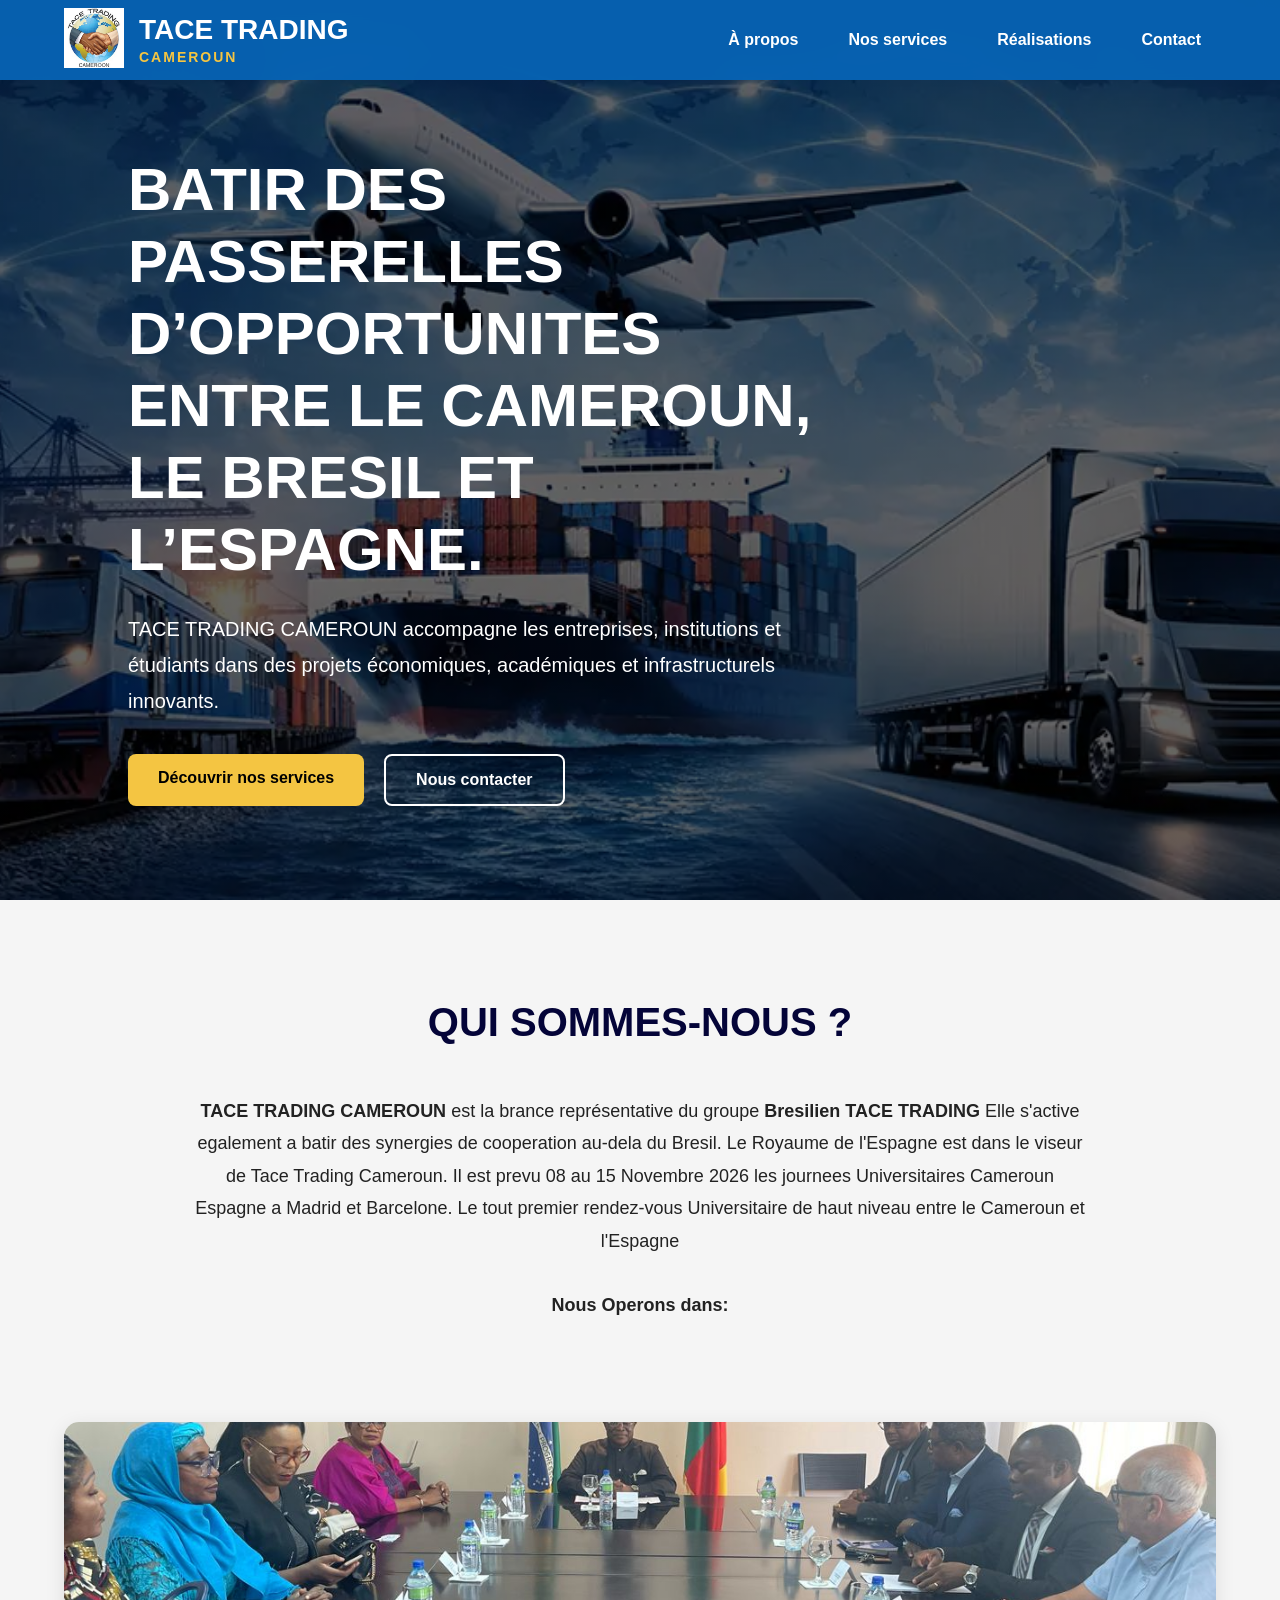
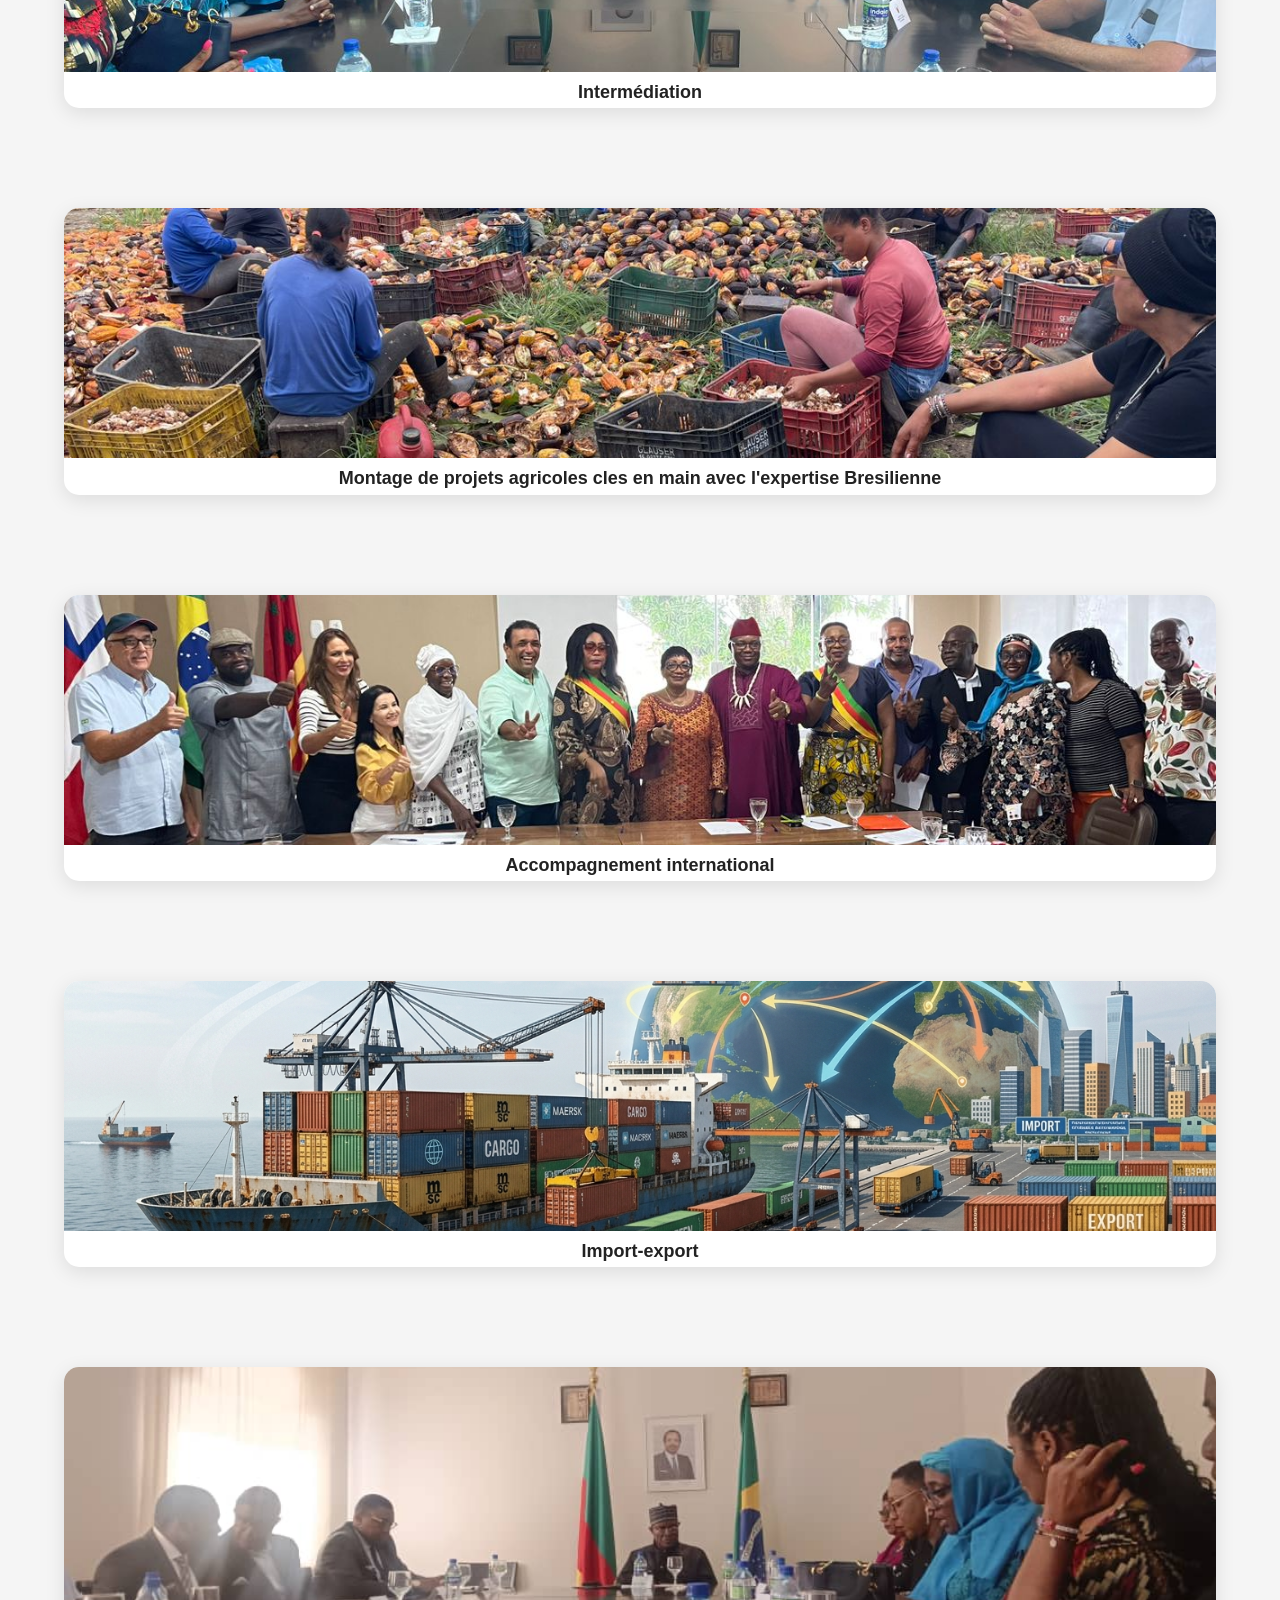
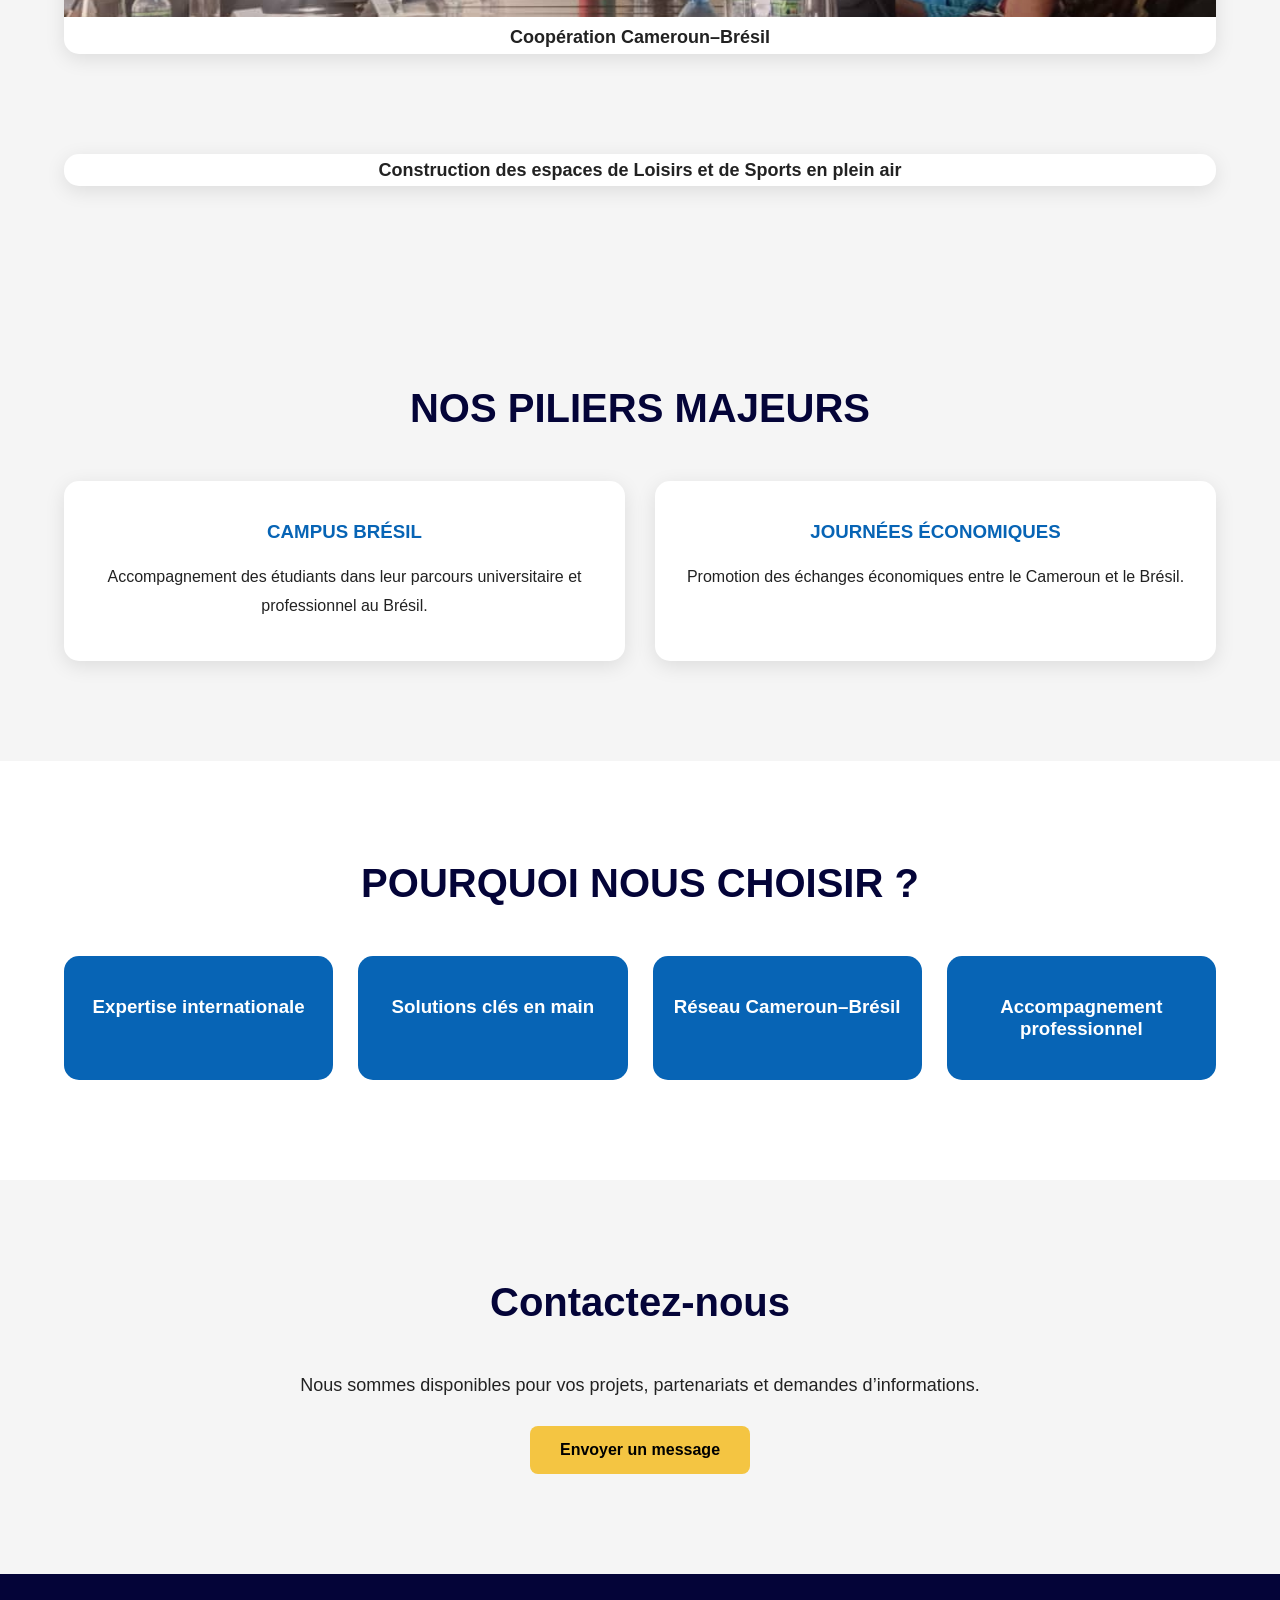
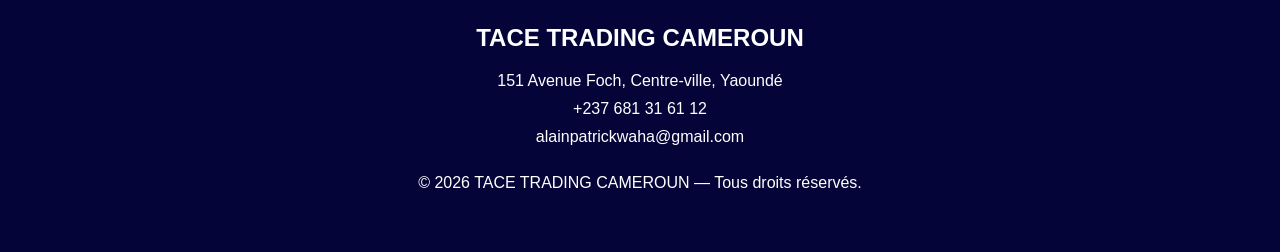
<file: index.html>
<!DOCTYPE html>
<html lang="fr">

    <head>

        <meta charset="UTF-8">
        <meta name="viewport" content="width=device-width, initial-scale=1.0">
        <meta http-equiv="X-UA-Compatible" content="ie=edge">
        <link rel="stylesheet" href="css/style.css">
        <title>TACE TRADING CAMEROUN</title>
        <link rel="icon" type="image/jpeg" href="logo.jpeg">
        <style>
            .project-card{

                background-color: white;
                border-radius: 15px;
                overflow: hidden;
                box-shadow:
                0 5px 20px rgba(0,0,0,0.1);
                transition: 0.3s ease;
                margin-top: 100px;
            }   
            .project-card img{

                width: 100%;
                height: 250px;
                object-fit: cover;
            }
        </style>
    </head>

    <!--Preloader-->
    <script>
            window.addEventListener("load", () => {

            const preloader = document.getElementById("preloader");
            preloader.style.opacity = "0";
            setTimeout(() => {

                preloader.style.display = "none";

            }, 5000);

        });

    </script>


    <body>

        <div id="preloader">
            <img src="logo.jpeg" alt="Logo TACE Trading" class="loader-logo">
        </div>

        <header>

            <!-- logo -->
            <div class="brand">
                <a href="index.html"><img src="logo.jpeg" alt="Logo TACE Trading" class="logo"></a>

                <div class="brand-text">
                    <h1>TACE TRADING</h1>
                    <p>CAMEROUN</p>
                </div>

            </div>

            <!-- menu button -->
            <div class="button"></div>

            <!-- menu -->
            <ul class="menu">

                <li>
                    <a href="html/a_propos.html">À propos</a>
                </li>
                <li>
                    <a href="html/services.html">Nos services</a>
                </li>
                <li>
                    <a href="html/realisation.html">Réalisations</a>
                </li>
                <li>
                    <a href="html/contacts.html"> Contact</a>
                </li>

            </ul>

        </header>

        <!--section hero-->
        <section class="hero">

            <div class="contenu-hero">

                <h1>

                    BATIR DES PASSERELLES D’OPPORTUNITES
                    ENTRE LE CAMEROUN, LE BRESIL ET L’ESPAGNE.

                </h1>
                <p>

                    TACE TRADING CAMEROUN accompagne les entreprises, institutions
                    et étudiants dans des projets économiques, académiques
                    et infrastructurels innovants.

                </p>

                <!-- button hero-->
                <div class="button-hero">

                    <a href="html/services.html" class="btn">
                        Découvrir nos services
                    </a>

                    <a href="html/contacts.html" class="btn-secondary">
                        Nous contacter
                    </a>

                </div>

            </div>

        </section>

        <!--main-->

        <main>

            <!--qui sommes nous?-->
            <section class="about-preview">

                <div class="container">

                    <h2>QUI SOMMES-NOUS ?</h2>

                    <p>

                        <strong>TACE TRADING CAMEROUN</strong> est la brance représentative du groupe
                        <strong> Bresilien TACE TRADING </strong> Elle s'active egalement a batir des synergies
                        de cooperation au-dela du Bresil. Le Royaume de l'Espagne est dans le viseur de Tace 
                        Trading Cameroun. Il est prevu 08 au 15 Novembre 2026 les journees Universitaires
                         Cameroun Espagne a Madrid et Barcelone. Le tout premier rendez-vous Universitaire de haut 
                         niveau entre le Cameroun et l'Espagne <br><br> <strong>Nous Operons dans: </strong>

                    </p>

                    <div class="project-card">
                            <img src="ressources/02_arrivee_delegation.jpeg">
                            <p><strong>Intermédiation</strong> </p>
                    </div>

                    <div class="project-card">
                            <img src="ressources/28_sechage_feves_cacao_travailleurs_b.jpeg">
                            <p><strong>Montage de projets agricoles cles en main 
                                avec l'expertise Bresilienne
                            </strong> </p>
                    </div>

                    <div class="project-card">
                            <img src="ressources/16_photo_famille_mairie_ilheus_b.jpeg">
                            <p><strong>Accompagnement international</strong>  </p>
                    </div>

                    <div class="project-card">
                            <img src="ressources/import-export.jpeg">
                            <p><strong>Import-export</strong> </p>
                    </div>

                    <div class="project-card">
                            <img src="ressources/05_seance_travail_ambassade.jpeg">
                            <p><strong>Coopération Cameroun–Brésil</strong></p>
                    </div>  

                    <div class="project-card">
                        <p><strong>Construction des espaces de Loisirs et de Sports en plein air</strong></p>
                    </div>
                

                </div>

            </section>

        <!--services-->
            <section>

                <div class="container">

                    <h2> NOS PILIERS MAJEURS </h2>

                    <!--card-->
                    <div class="cards">

                        <!-- card 1 -->
                        <div class="card">

                            <h3> CAMPUS BRÉSIL </h3>
                            <p>

                                Accompagnement des étudiants dans leur parcours universitaire
                                et professionnel au Brésil.

                            </p>

                        </div>

                        <!--card 2-->
                        <div class="card">

                            <h3>

                                JOURNÉES ÉCONOMIQUES

                            </h3>
                            <p>

                                Promotion des échanges économiques entre le
                                Cameroun et le Brésil.

                            </p>

                        </div>

                    </div>

                </div>

            </section>

            <!--why us-->
            <section class="why-us">

                <div class="container">

                    <h2>

                        POURQUOI NOUS CHOISIR ?

                    </h2>

                    <div class="why-grid">

                        <div class="why-box">

                            <h3>

                                Expertise internationale

                            </h3>

                        </div>

                        <div class="why-box">

                            <h3>

                                Solutions clés en main

                            </h3>

                        </div>

                        <div class="why-box">

                            <h3>

                                Réseau Cameroun–Brésil

                            </h3>

                        </div>

                        <div class="why-box">

                            <h3>

                                Accompagnement professionnel

                            </h3>

                        </div>

                    </div>

                </div>

            </section>

            <!--nous contacter-->
            <section class="contact-preview">

                <div class="container">

                    <h2>

                        Contactez-nous

                    </h2>
                    <p>

                        Nous sommes disponibles pour vos projets,
                        partenariats et demandes d’informations.

                    </p>

                    <a href="html/contacts.html" class="btn">

                        Envoyer un message

                    </a>

                </div>

            </section>

        </main>

        <!--footer-->
        <footer>

            <div class="contenu-footer">

                <h2>

                    TACE TRADING CAMEROUN

                </h2>
                <p>

                    151 Avenue Foch, Centre-ville, Yaoundé

                </p>
                <p>

                    +237 681 31 61 12

                </p>
                <p>

                    alainpatrickwaha@gmail.com

                </p>

                <br>

                <p>

                    © 2026 TACE TRADING CAMEROUN
                    — Tous droits réservés.

                </p>

            </div>

        </footer>

        <!--scrpts pour le menu-->

        <script>

            const button = document.querySelector('.button');
            const menu = document.querySelector('.menu');

            button.onclick = function(){

                button.classList.toggle('active');
                menu.classList.toggle('active');

            }

        </script>

    </body>

</html>
</file>
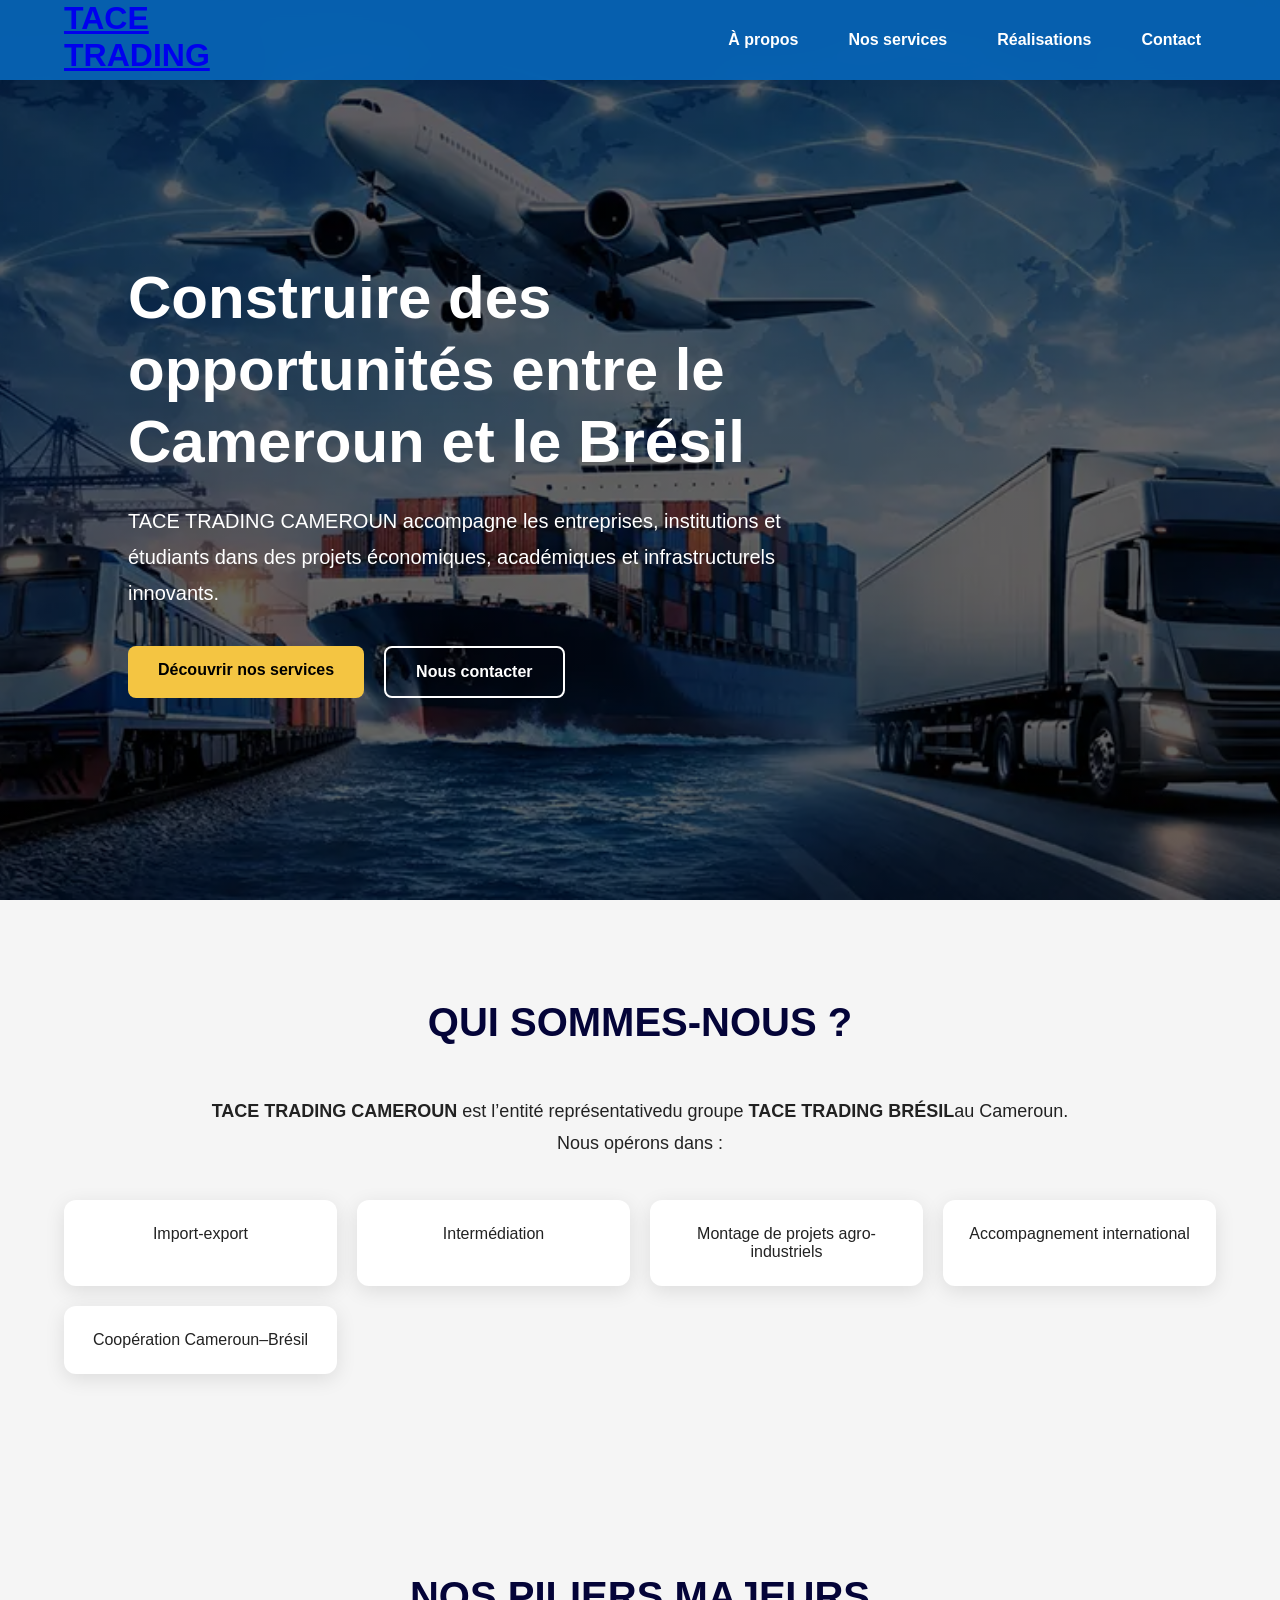
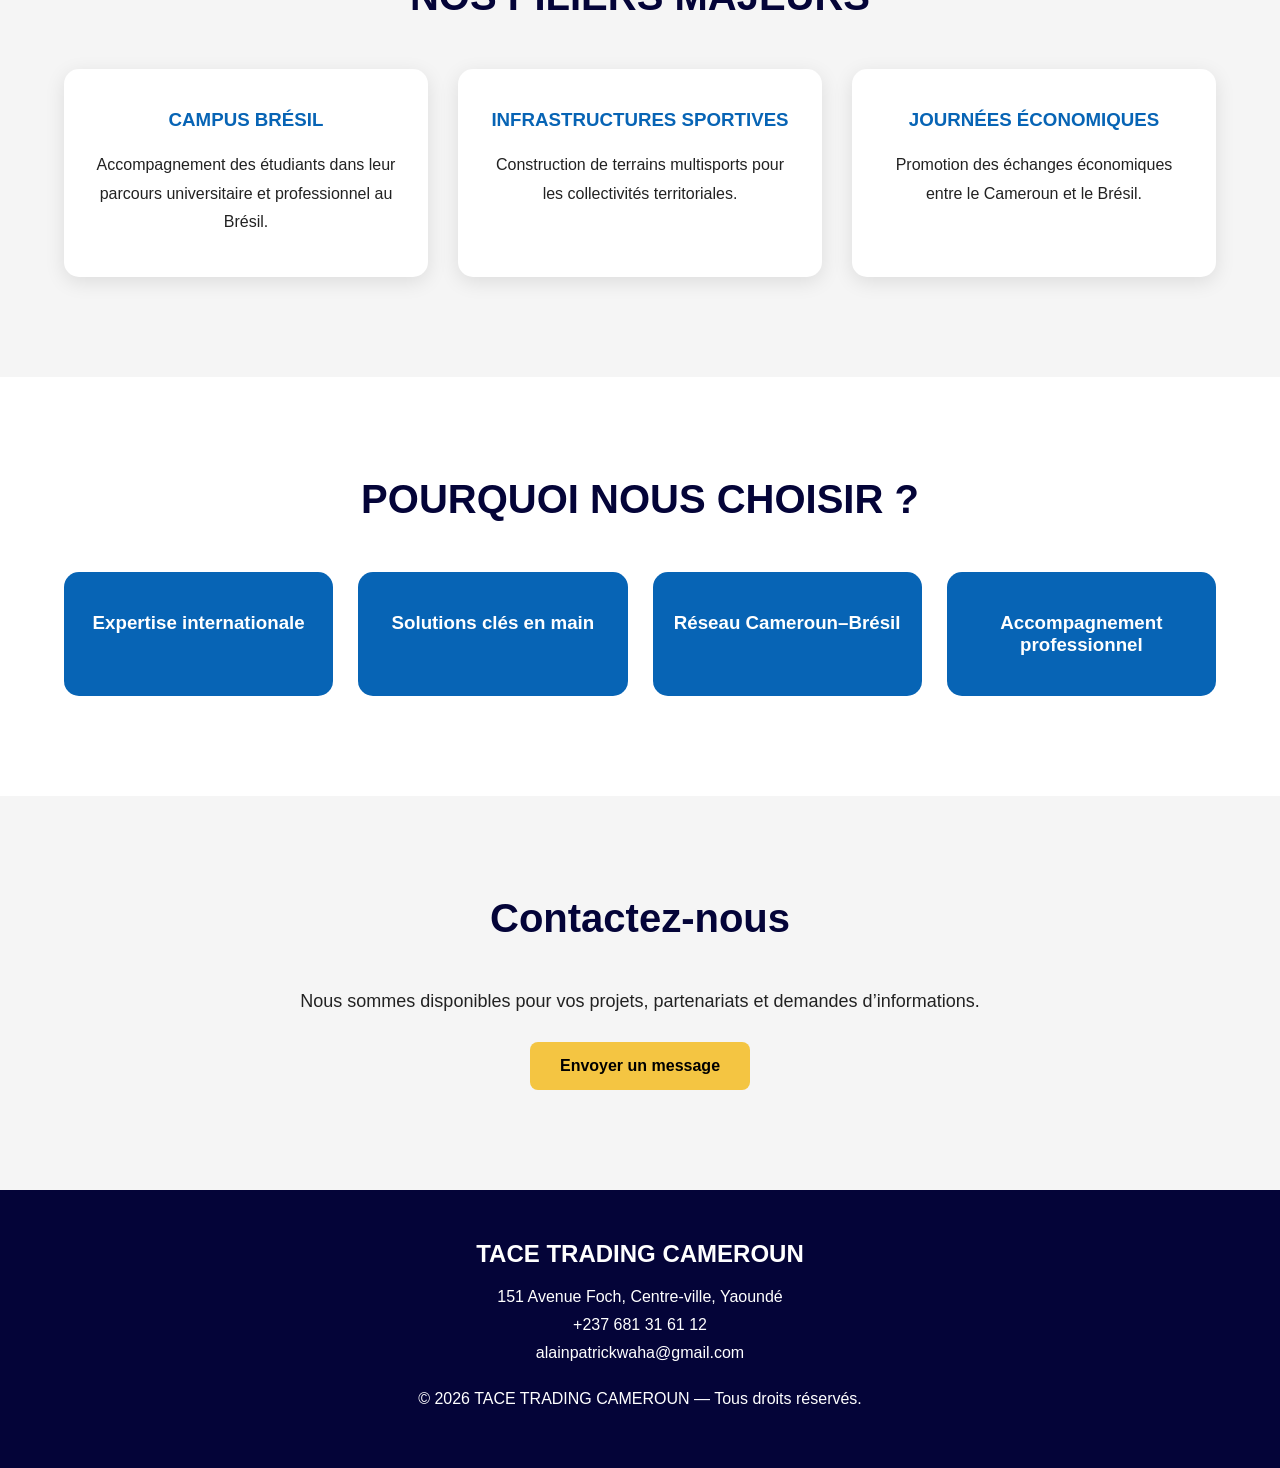
<file: html/index.html>
<!DOCTYPE html>
<html lang="fr">

    <head>

        <meta charset="UTF-8">
        <meta name="viewport" content="width=device-width, initial-scale=1.0">
        <meta http-equiv="X-UA-Compatible" content="ie=edge">
        <link rel="stylesheet" href="../css/style.css">
        <title>TACE TRADING CAMEROUN</title>

    </head>

    <body>

        <header>

            <!-- logo -->
            <h1 class="logo">

                <a href="index.html"> TACE TRADING </a>

            </h1>

            <!-- menu button -->
            <div class="button"></div>

            <!-- menu -->
            <ul class="menu">

                <li>
                    <a href="../html/a_propos.html">À propos</a>
                </li>
                <li>
                    <a href="../html/services.html">Nos services</a>
                </li>
                <li>
                    <a href="../html/realisation.html">Réalisations</a>
                </li>
                <li>
                    <a href="../html/contacts.html"> Contact</a>
                </li>

            </ul>

        </header>

        <!--section hero-->
        <section class="hero">

            <div class="contenu-hero">

                <h1>

                    Construire des opportunités entre le Cameroun et le Brésil

                </h1>
                <p>

                    TACE TRADING CAMEROUN accompagne les entreprises, institutions
                    et étudiants dans des projets économiques, académiques
                    et infrastructurels innovants.

                </p>

                <!-- button hero-->
                <div class="button-hero">

                    <a href="../html/services.html" class="btn">
                        Découvrir nos services
                    </a>

                    <a href="../html/contacts.html" class="btn-secondary">
                        Nous contacter
                    </a>

                </div>

            </div>

        </section>

        <!--main-->

        <main>

            <!--qui sommes nous?-->
            <section class="about-preview">

                <div class="container">

                    <h2>QUI SOMMES-NOUS ?</h2>

                    <p>

                        <strong>TACE TRADING CAMEROUN</strong> est l’entité représentativedu groupe
                        <strong> TACE TRADING BRÉSIL</strong>au Cameroun. Nous opérons dans :

                    </p>

                    <ul class="about-list">

                        <li> Import-export </li>
                        <li> Intermédiation </li>
                        <li> Montage de projets agro-industriels </li>
                        <li> Accompagnement international </li>
                        <li> Coopération Cameroun–Brésil </li>

                    </ul>

                </div>

            </section>

        <!--services-->
            <section>

                <div class="container">

                    <h2> NOS PILIERS MAJEURS </h2>

                    <!--card-->
                    <div class="cards">

                        <!-- card 1 -->
                        <div class="card">

                            <h3> CAMPUS BRÉSIL </h3>
                            <p>

                                Accompagnement des étudiants dans leur parcours universitaire
                                et professionnel au Brésil.

                            </p>

                        </div>

                        <!--card 2-->
                        <div class="card">

                            <h3>

                                INFRASTRUCTURES SPORTIVES

                            </h3>
                            <p>

                                Construction de terrains
                                multisports pour les collectivités territoriales.

                            </p>

                        </div>

                        <!--card 3-->
                        <div class="card">

                            <h3>

                                JOURNÉES ÉCONOMIQUES

                            </h3>
                            <p>

                                Promotion des échanges économiques entre le
                                Cameroun et le Brésil.

                            </p>

                        </div>

                    </div>

                </div>

            </section>

            <!--why us-->
            <section class="why-us">

                <div class="container">

                    <h2>

                        POURQUOI NOUS CHOISIR ?

                    </h2>

                    <div class="why-grid">

                        <div class="why-box">

                            <h3>

                                Expertise internationale

                            </h3>

                        </div>

                        <div class="why-box">

                            <h3>

                                Solutions clés en main

                            </h3>

                        </div>

                        <div class="why-box">

                            <h3>

                                Réseau Cameroun–Brésil

                            </h3>

                        </div>

                        <div class="why-box">

                            <h3>

                                Accompagnement professionnel

                            </h3>

                        </div>

                    </div>

                </div>

            </section>

            <!--nous contacter-->
            <section class="contact-preview">

                <div class="container">

                    <h2>

                        Contactez-nous

                    </h2>
                    <p>

                        Nous sommes disponibles
                        pour vos projets,
                        partenariats et demandes
                        d’informations.

                    </p>

                    <a href="../html/contacts.html" class="btn">

                        Envoyer un message

                    </a>

                </div>

            </section>

        </main>

        <!--footer-->
        <footer>

            <div class="contenu-footer">

                <h2>

                    TACE TRADING CAMEROUN

                </h2>
                <p>

                    151 Avenue Foch, Centre-ville, Yaoundé

                </p>
                <p>

                    +237 681 31 61 12

                </p>
                <p>

                    alainpatrickwaha@gmail.com

                </p>

                <br>

                <p>

                    © 2026 TACE TRADING CAMEROUN
                    — Tous droits réservés.

                </p>

            </div>

        </footer>

        <!--scrpts pour le menu-->

        <script>

            const button = document.querySelector('.button');
            const menu = document.querySelector('.menu');

            button.onclick = function(){

                button.classList.toggle('active');
                menu.classList.toggle('active');

            }

        </script>

    </body>

</html>
</file>
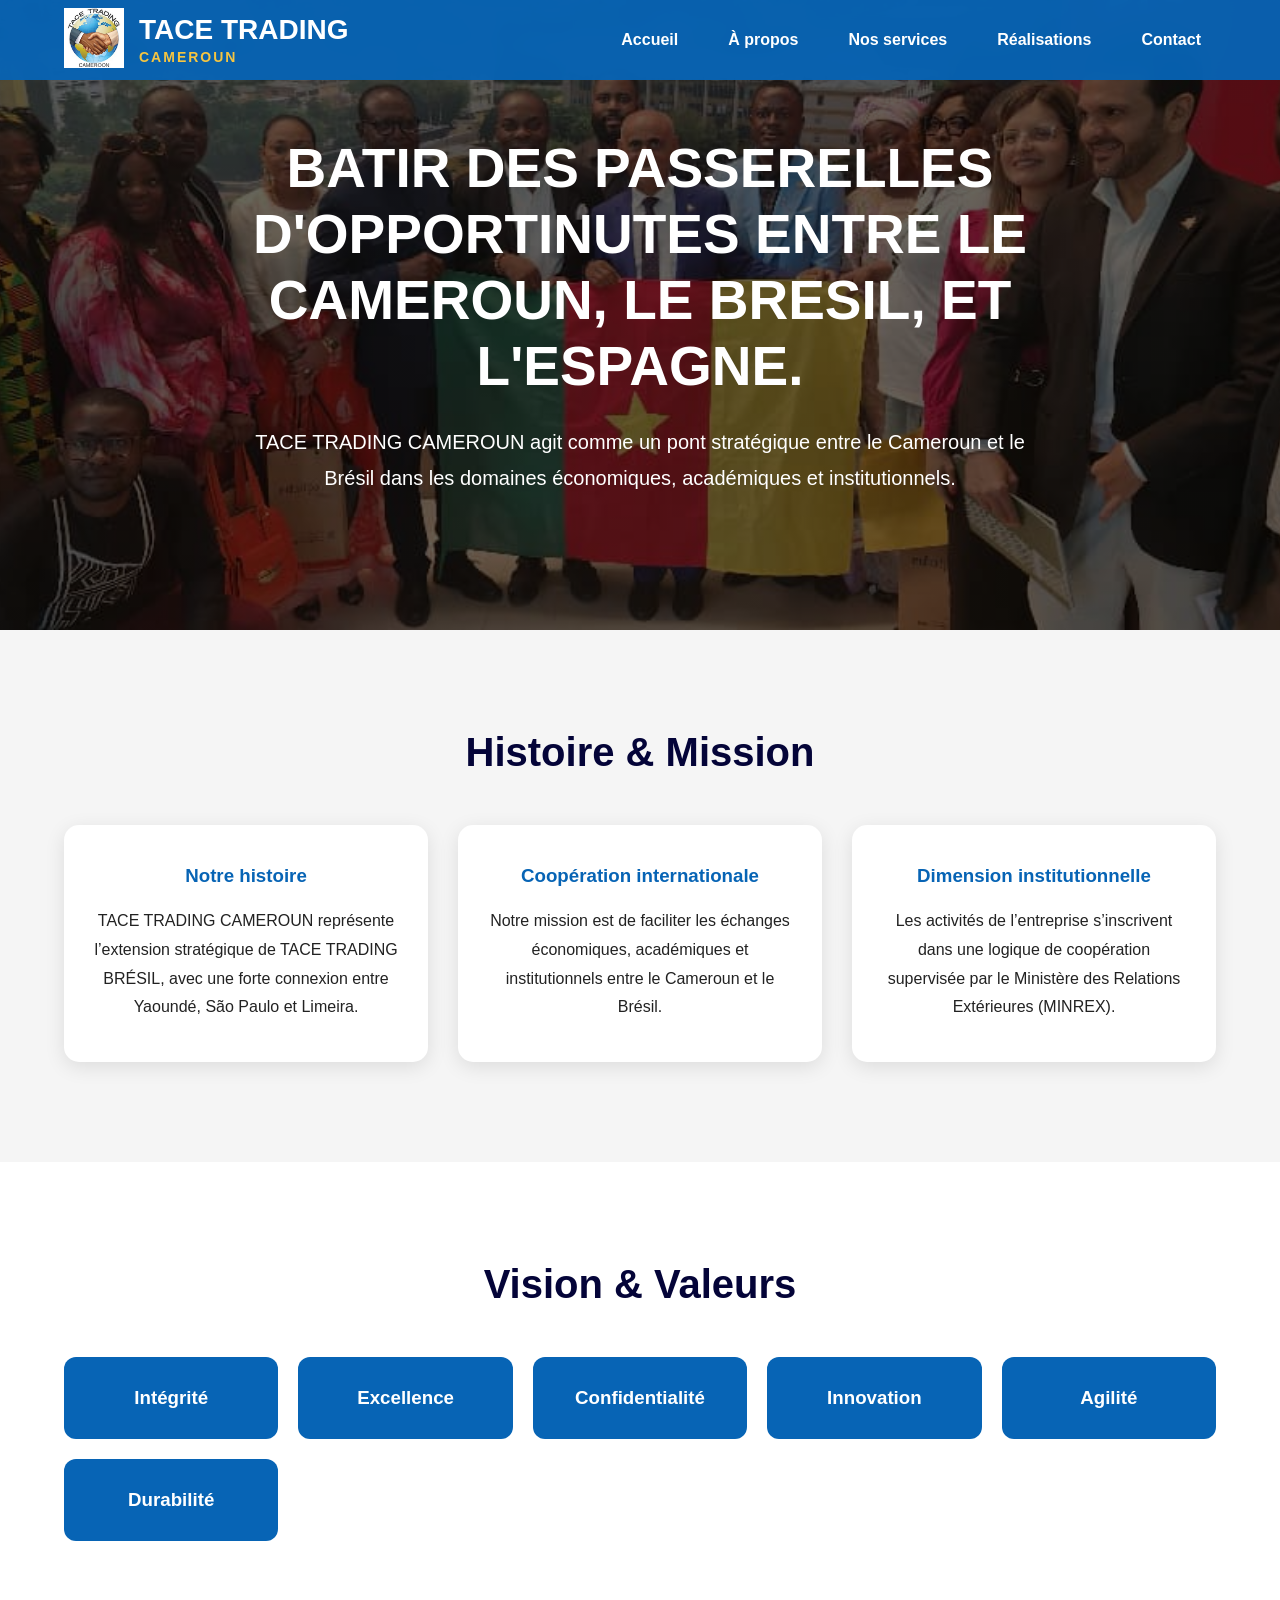
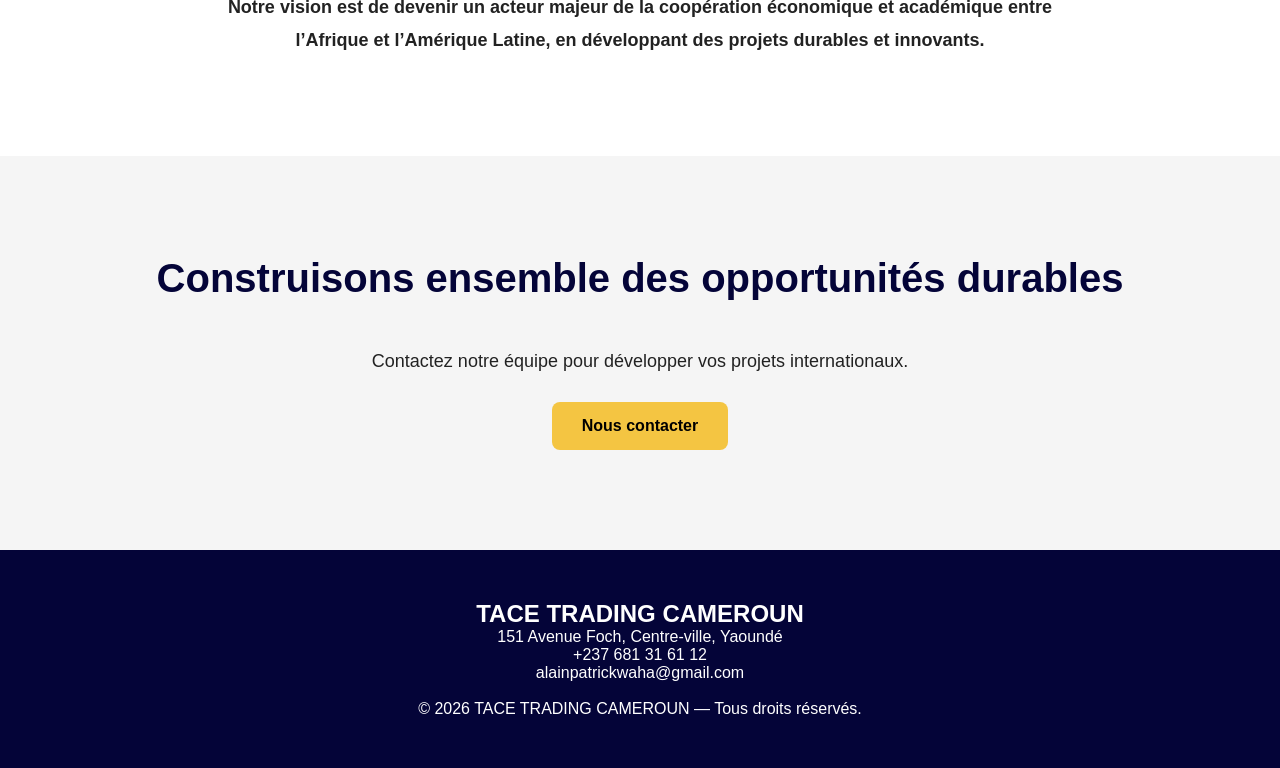
<file: html/a_propos.html>
<!DOCTYPE html>
<html lang="fr">

    <head>

        <meta charset="UTF-8">
        <meta name="viewport" content="width=device-width, initial-scale=1.0">
        <link rel="stylesheet"  href="../css/style.css">
        <link rel="stylesheet" href="../css/a-propos.css">
        <title>À Propos | TACE TRADING CAMEROUN</title>
        <link rel="icon" type="image/jpeg" href="../logo.jpeg">

    </head>


<!--Preloader-->
    <script>
            window.addEventListener("load", () => {

            const preloader = document.getElementById("preloader");
            preloader.style.opacity = "0";
            setTimeout(() => {

                preloader.style.display = "none";

            }, 5000);

        });

    </script>


    <body>

        <div id="preloader">
            <img src="../logo.jpeg" alt="Logo TACE Trading" class="loader-logo">
        </div>

    <!--header-->

        <header>

            <!-- logo -->
            <div class="brand">
                <a href="../index.html"><img src="../logo.jpeg" alt="Logo TACE Trading" class="logo"></a>

                <div class="brand-text">
                    <h1>TACE TRADING</h1>
                    <p>CAMEROUN</p>
                </div>

            </div>

            <!-- menu button -->

            <div class="button"></div>

            <!--menu-->
            <ul class="menu">

                <li>
                    <a href="../index.html"> Accueil </a>
                </li>
                <li>
                    <a href="a_propos.html"> À propos </a>
                </li>

                <li>
                    <a href="services.html"> Nos services </a>
                </li>

                <li>
                    <a href="realisation.html"> Réalisations </a>
                </li>

                <li>
                    <a href="contacts.html"> Contact </a>
                </li>

            </ul>

        </header>

        <!--hero-->
        <section class="about-hero">

            <div class="about-hero-content">

                <h1>

                    BATIR DES PASSERELLES D'OPPORTINUTES ENTRE LE CAMEROUN, LE BRESIL, ET L'ESPAGNE.

                </h1>
                <p>

                    TACE TRADING CAMEROUN agit comme un pont stratégique entre
                    le Cameroun et le Brésil dans les domaines économiques,
                    académiques et institutionnels.

                </p>

            </div>

        </section>

        <!--main-->
        <main>

            <!--histoire-->
            <section class="history">

                <div class="container">

                    <h2>

                        Histoire & Mission

                    </h2>

                    <div class="about-grid">

                        <!--card-->
                        <div class="about-card">

                            <h3>

                                Notre histoire

                            </h3>
                            <p>

                                TACE TRADING CAMEROUN représente l’extension stratégique de
                                TACE TRADING BRÉSIL, avec une forte connexion entre Yaoundé,
                                São Paulo et Limeira.

                            </p>

                        </div>

                        <div class="about-card">

                            <h3>

                                Coopération internationale

                            </h3>

                            <p>

                                Notre mission est de faciliter les échanges économiques, académiques
                                et institutionnels entre le Cameroun et le Brésil.

                            </p>

                        </div>

                        <div class="about-card">

                            <h3>

                                Dimension institutionnelle

                            </h3>

                            <p>

                                Les activités de l’entreprise s’inscrivent dans une logique
                                de coopération supervisée par le Ministère des Relations
                                Extérieures (MINREX).

                            </p>

                        </div>

                    </div>

                </div>

            </section>

            <!--vision-->

            <section class="vision">

                <div class="container">

                    <h2>

                        Vision & Valeurs

                    </h2>

                    <!--valeurs-->
                    <div class="values-grid">

                        <div class="value-box">
                            <h3>

                                Intégrité

                            </h3>
                        </div>

                        <div class="value-box">
                            <h3>

                                Excellence

                            </h3>
                        </div>

                        <div class="value-box">
                            <h3>

                                Confidentialité

                            </h3>
                        </div>

                        <div class="value-box">
                            <h3>

                                Innovation

                            </h3>
                        </div>

                        <div class="value-box">
                            <h3>

                                Agilité

                            </h3>
                        </div>

                        <div class="value-box">
                            <h3>

                                Durabilité

                            </h3>
                        </div>

                    </div>

                    <!--texte-->

                    <div class="vision-text">

                        <p>

                            <strong>Notre vision est de devenir un acteur majeur de la coopération
                            économique et académique entre l’Afrique et l’Amérique
                            Latine, en développant des projets durables et innovants.</strong>

                        </p>

                    </div>

                </div>

            </section>

            <!--cta-->

            <section class="about-cta">

                <div class="container">

                    <h2>

                        Construisons ensemble des opportunités durables

                    </h2>
                    <p>

                        Contactez notre équipe
                        pour développer vos projets
                        internationaux.

                    </p>
                    <a href="contacts.html" class="btn"> Nous contacter </a>

                </div>

            </section>

        </main>

        <!--footer-->

        <footer>

            <div class="footer-content">

                <h2>

                    TACE TRADING CAMEROUN

                </h2>
                <p>

                    151 Avenue Foch, Centre-ville, Yaoundé

                </p>
                <p>

                    +237 681 31 61 12

                </p>
                <p>

                    alainpatrickwaha@gmail.com

                </p>

                <br>

                <p>

                    © 2026 TACE TRADING CAMEROUN — Tous droits réservés.

                </p>

            </div>

        </footer>

        <!--menu script-->

        <script>

            const button = document.querySelector('.button');
            const menu = document.querySelector('.menu');
            button.onclick = function(){

                button.classList.toggle('active');
                menu.classList.toggle('active');

            }

        </script>

    </body>

</html>
</file>
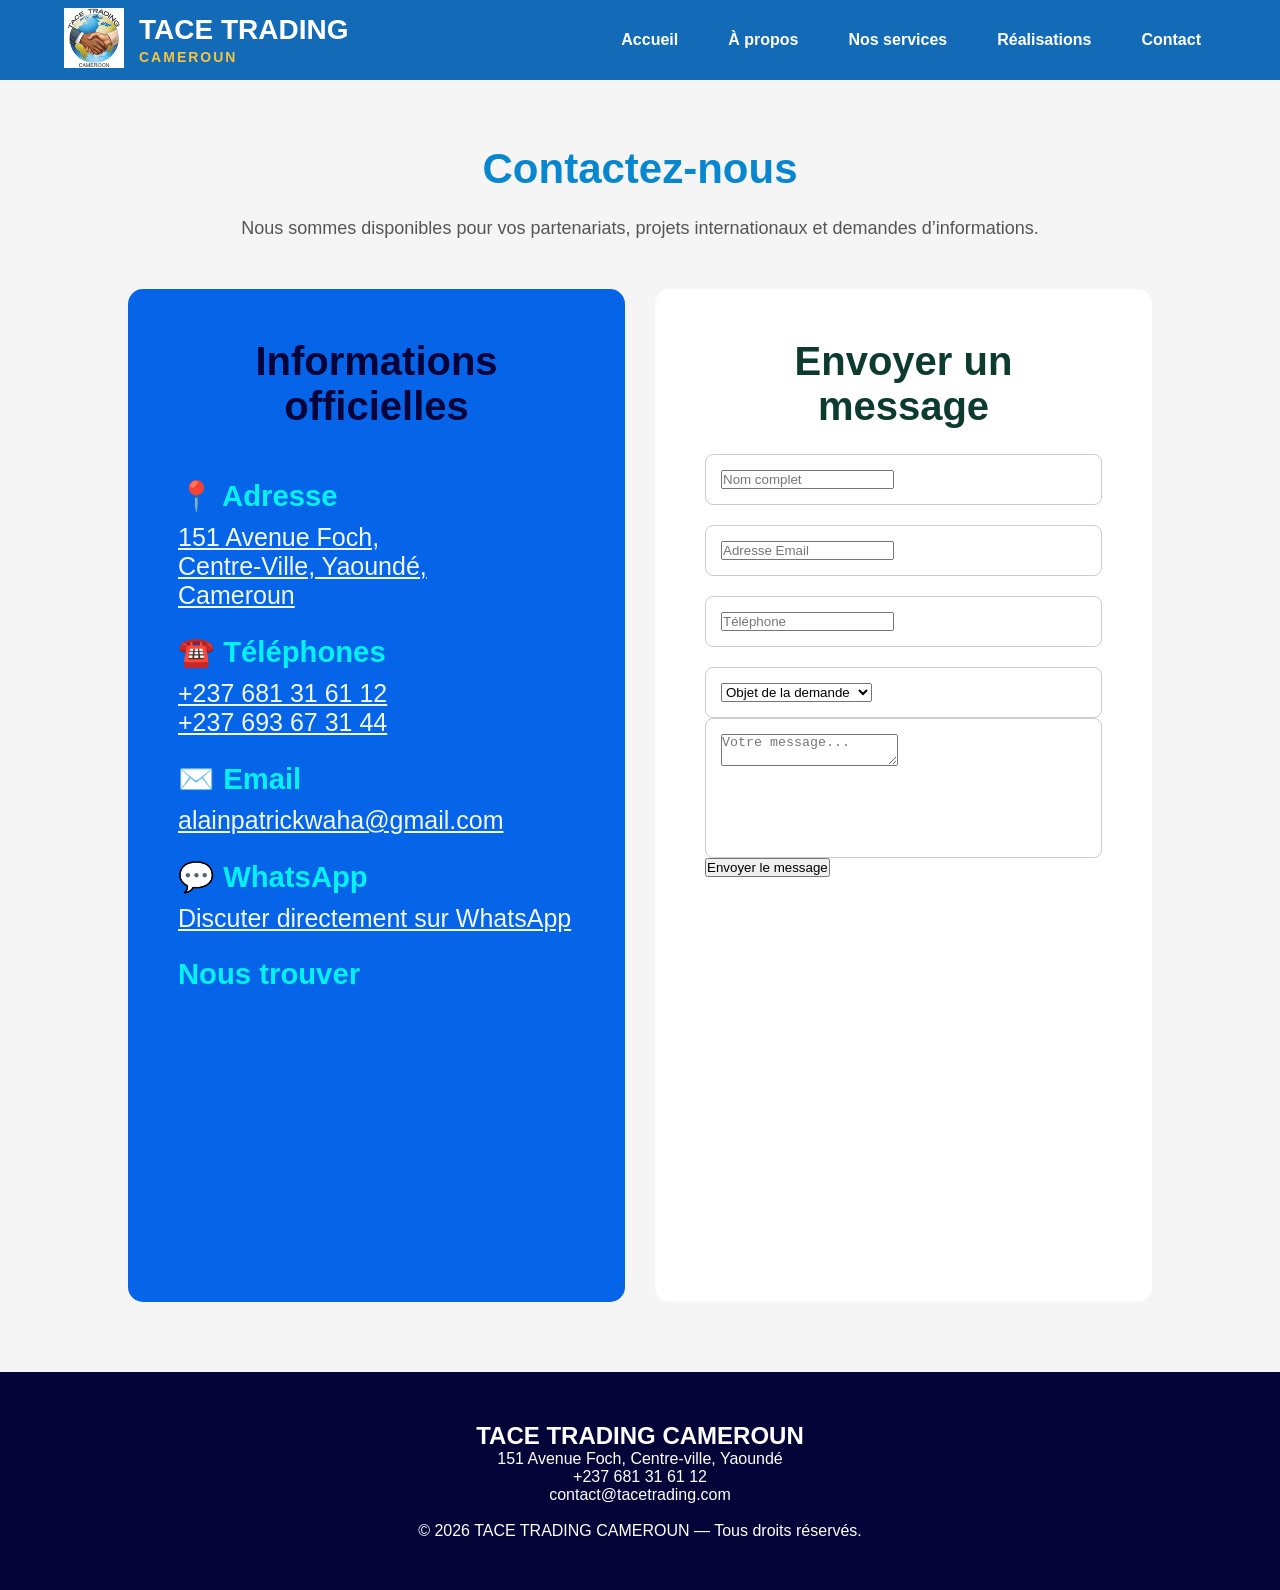
<file: html/contacts.html>
<!DOCTYPE html>
<html lang="fr">

    <head>
        <link rel="stylesheet" href="../css/contact.css">
        <link rel="stylesheet" href="../css/style.css">
        <meta http-equiv="X-UA-Compatible" content="ie=edge">
        <meta charset="UTF-8">
        <meta name="viewport" content="width=device-width, initial-scale=1.0">
        <title>Contact | TACE TRADING CAMEROUN</title>
        <link rel="icon" type="image/jpeg" href="../logo.jpeg">
    </head>


<!--Preloader-->
    <script>
            window.addEventListener("load", () => {

            const preloader = document.getElementById("preloader");
            preloader.style.opacity = "0";
            setTimeout(() => {

                preloader.style.display = "none";

            }, 5000);

        });

    </script>


    <body>

        <div id="preloader">
            <img src="../logo.jpeg" alt="Logo TACE Trading" class="loader-logo">
        </div>

        <header>

            <!-- logo -->
            <div class="brand">
                <a href="../index.html"><img src="../logo.jpeg" alt="Logo TACE Trading" class="logo"></a>

                <div class="brand-text">
                    <h1>TACE TRADING</h1>
                    <p>CAMEROUN</p>
                </div>

            </div>

            <!--menu button-->
            <div class="button"></div>

            <!--menu-->
            <ul class="menu">
                <li>
                    <a href="../index.html"> Accueil </a>
                </li>
                <li>
                    <a href="a_propos.html"> À propos </a>
                </li>
                <li>
                    <a href="services.html"> Nos services </a>
                </li>
                <li>
                    <a href="realisation.html"> Réalisations </a>
                </li>
                <li>
                    <a href="contacts.html"> Contact </a>
                </li>

            </ul>

        </header>

        <section class="contact">

            <div class="titre">

                <h1>Contactez-nous</h1>

                <p>
                    Nous sommes disponibles pour vos partenariats,
                    projets internationaux et demandes d’informations.
                </p>

            </div>

            <!-- Conteneur principal -->
            <div class="Conteneur">

                <!--INFORMATIONS-->

                <div class="Informations">

                    <h2>Informations officielles</h2>

                    <!-- Adresse -->
                    <div class="info-box">

                        <h3>📍 Adresse</h3>

                        <p>
                            <a href="https://www.google.com/maps/search/?api=1&query=151+Avenue+Foch+Centre-ville+Yaound%C3%A9+Cameroun" target="_blank" rel="noopener">
                                151 Avenue Foch,<br>
                                Centre-Ville, Yaoundé,<br>
                                Cameroun
                            </a>
                        </p>

                    </div>

                    <!-- Téléphones -->
                    <div class="info-box">

                        <h3>☎️ Téléphones</h3>
                        <p>
                            <a href="tel:+237681316112">+237 681 31 61 12</a><br>
                            <a href="tel:+237693673144">+237 693 67 31 44</a>
                        </p>

                    </div>

                    <!-- Email -->
                    <div class="info-box">

                        <h3>✉️ Email</h3>
                        <p>
                            <a href="mailto:alainpatrickwaha@gmail.com">alainpatrickwaha@gmail.com</a>
                        </p>

                    </div>

                    <!-- WhatsApp -->
                    <div class="info-box">

                        <h3>💬 WhatsApp</h3>
                        <p>
                            <a href="https://wa.me/237681316112?text=Bonjour%2C%20je%20souhaite%20plus%20d%27informations" target="_blank" rel="noopener">
                                Discuter directement sur WhatsApp
                            </a>
                        </p>

                    </div>

                    <!-- Carte -->
                    <div class="info-box map-box">

                        <h3>Nous trouver</h3>
                        <iframe
                            src="https://www.google.com/maps?q=151+Avenue+Foch+Centre-ville+Yaound%C3%A9+Cameroun&output=embed"
                            width="100%"
                            height="220"
                            style="border:0; border-radius:8px;"
                            allowfullscreen=""
                            loading="lazy"
                            referrerpolicy="no-referrer-when-downgrade">
                        </iframe>

                    </div>

                </div>

                <!--formulaire-->
                <div class="form">

                    <h2>Envoyer un message</h2>

                    <form action="https://formsubmit.co/alainpatrickwaha@gmail.com"
                        method="POST">

                        <input type="hidden"
                            name="_captcha"
                            value="true">

                        <input type="hidden"
                            name="_subject"
                            value="Nouveau message du site">    

                        <input type="hidden"
                            name="_template"
                            value="table">

                        <!-- Anti-spam (champ invisible, doit rester vide) -->
                        <input type="text"
                            name="_honey"
                            style="display:none"
                            tabindex="-1"
                            autocomplete="off">

                        <div class="input">
                            <input type="text"
                            name="nom"
                            placeholder="Nom complet"
                            required>
                        </div>

                        <div class="input">
                            <input type="email"
                            name="email"
                            placeholder="Adresse Email"
                            required>
                        </div>

                        <div class="input">
                            <input type="tel"
                            name="telephone"
                            placeholder="Téléphone">
                        </div>
                        <!--choix-->
                        <div class="select">

                            <select name="objet" required>
                                <option value="">
                                    Objet de la demande
                                </option>
                                <option>
                                    Partenariat
                                </option>
                                <option>
                                    Campus Brésil
                                </option>
                                <option>
                                    Infrastructure sportive
                                </option>
                                <option>
                                    Projet agro-industriel
                                </option>

                            </select>

                        </div>

                        <div class="textarea">
                            <textarea name="message"
                                placeholder="Votre message..."
                                required></textarea>
                        </div>

                        <button type="submit">

                            Envoyer le message

                        </button>

                    </form>

                </div>

            </div>

        </section>

        <!--footer-->

        <footer>

            <div class="footer-content">

                <h2>

                    TACE TRADING CAMEROUN

                </h2>

                <p>

                    151 Avenue Foch, Centre-ville, Yaoundé

                </p>

                <p>

                    +237 681 31 61 12

                </p>

                <p>

                    contact@tacetrading.com

                </p>

                <br>

                <p>

                    © 2026 TACE TRADING CAMEROUN — Tous droits réservés.

                </p>

            </div>

        </footer>

         <!--scrpts pour le menu-->

        <script>

            const button = document.querySelector('.button');
            const menu = document.querySelector('.menu');

            button.onclick = function(){

                button.classList.toggle('active');
                menu.classList.toggle('active');

            }

        </script>


    </body>

</html>
</file>
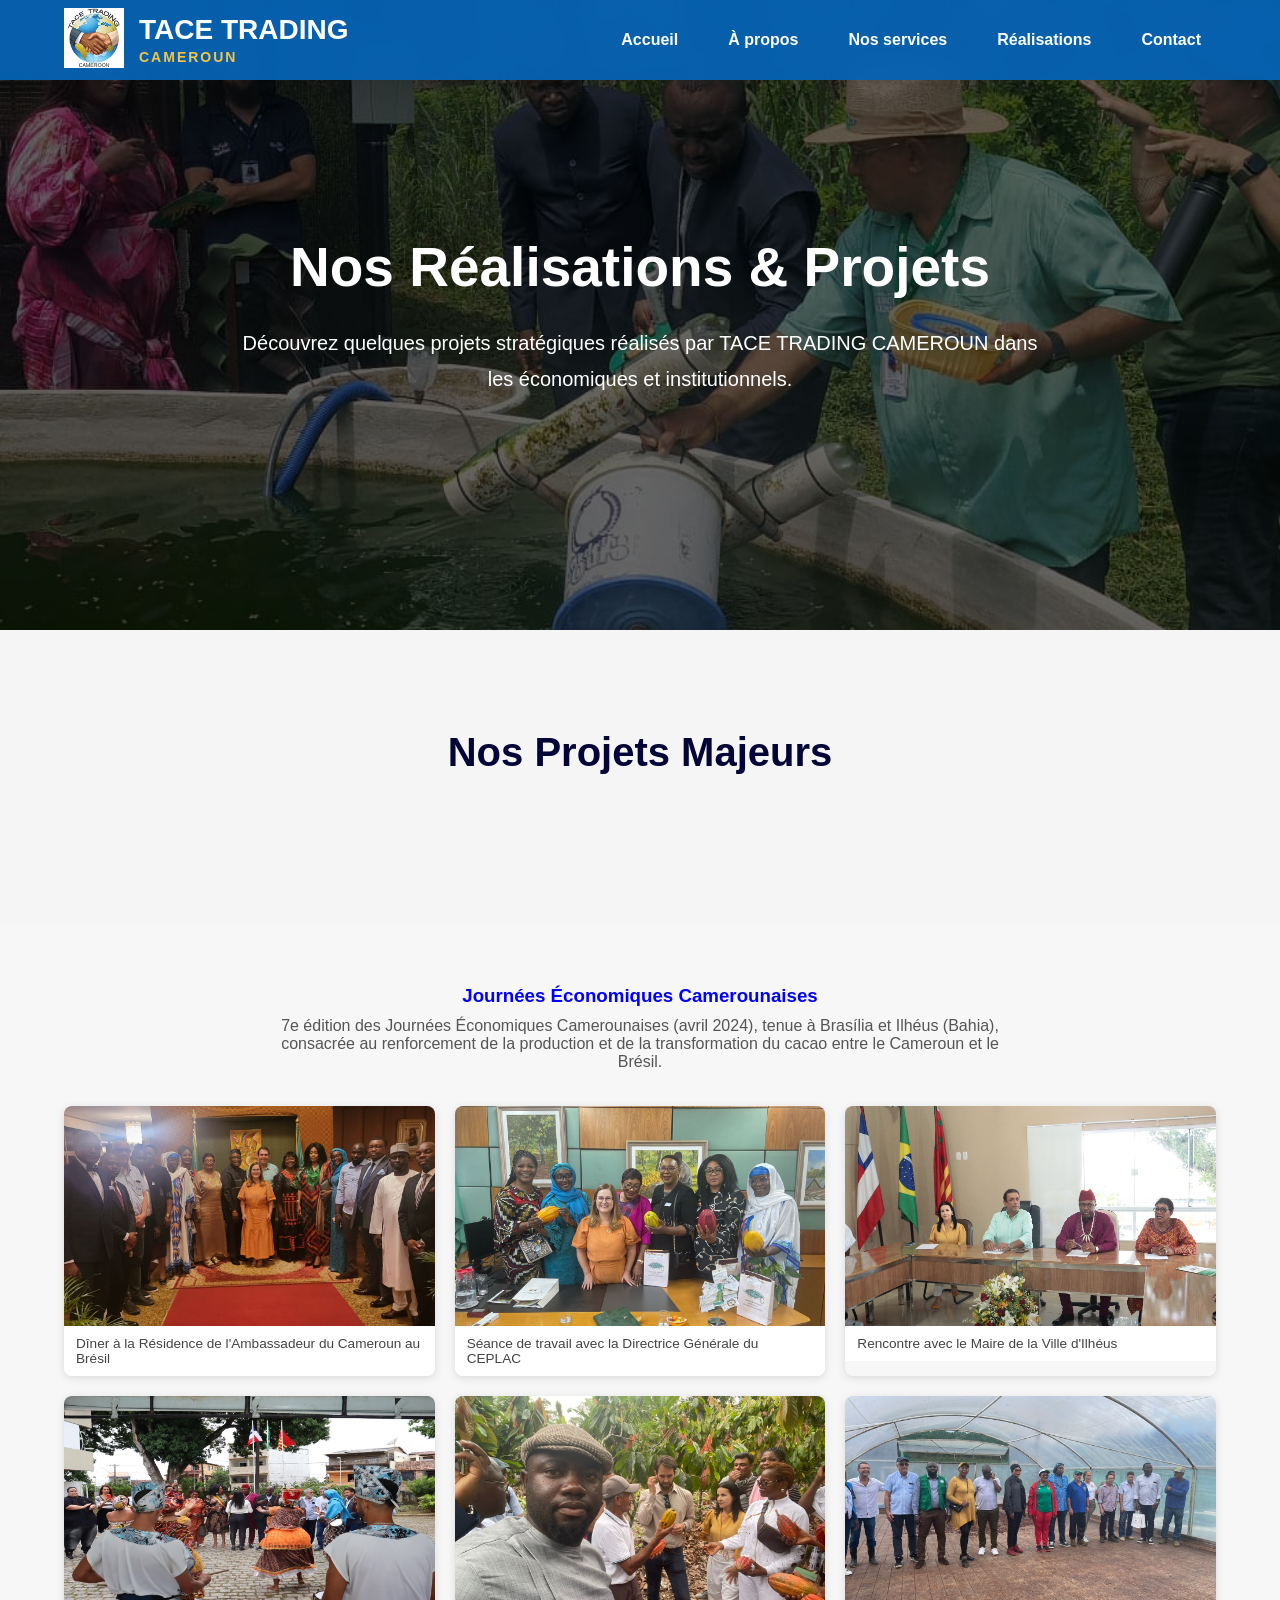
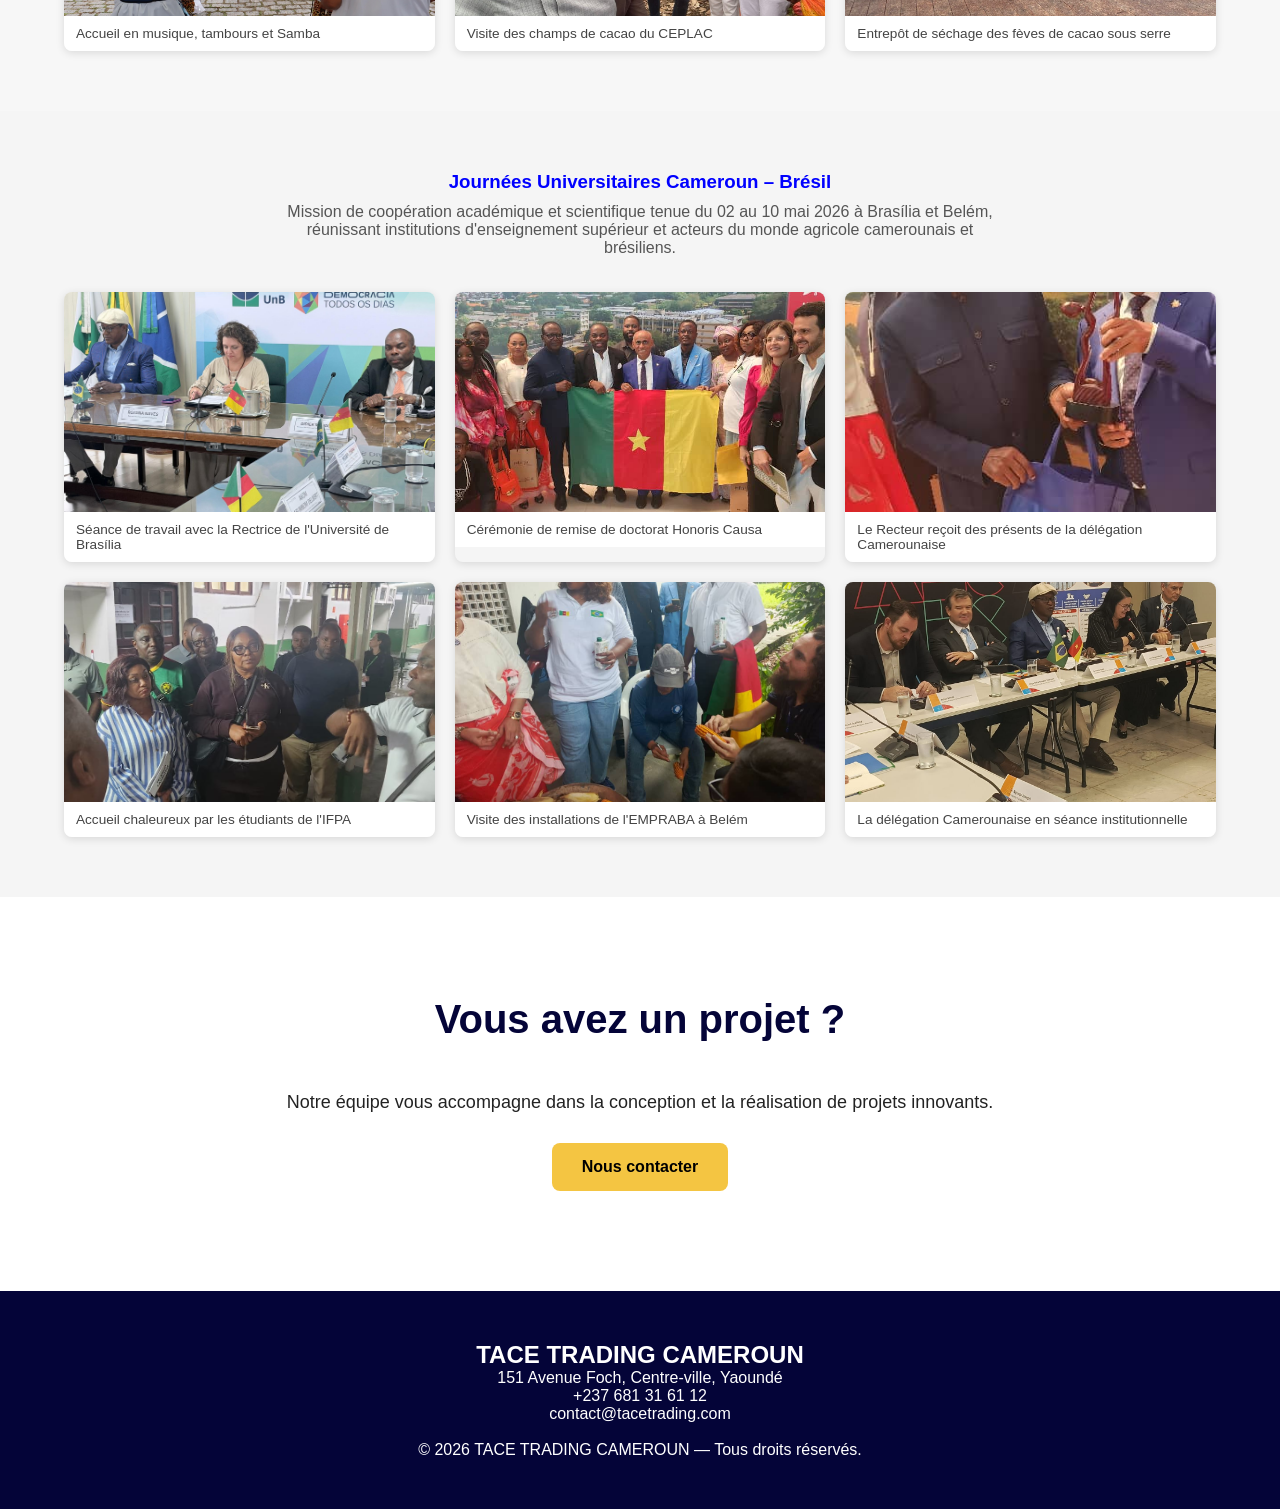
<file: html/realisation.html>
<!DOCTYPE html>
<html lang="fr">

    <head>

        <meta charset="UTF-8">
        <meta name="viewport" content="width=device-width, initial-scale=1.0">
        <link rel="stylesheet" href="../css/style.css">
        <link rel="stylesheet" href="../css/realisation.css">
        <title>Réalisations | TACE TRADING CAMEROUN</title>
        <link rel="icon" type="image/jpeg" href="../logo.jpeg">

        <!-- STYLE TEMPORAIRE POUR LES GALERIES JEC -->
        <!-- A déplacer dans realisation.css, ou à adapter aux classes déjà existantes -->
        <style>

            .jec-section {
                padding: 60px 0;
            }

            .jec-section:nth-of-type(even) {
                background-color: #f7f7f7;
            }

            .jec-section h3 {
                text-align: center;
                margin-bottom: 10px;
                color: blue;
            }

            .jec-intro {
                max-width: 720px;
                margin: 0 auto 35px;
                text-align: center;
                color: #555;
            }

            .gallery-grid {
                display: grid;
                grid-template-columns: repeat(3, 1fr);
                gap: 20px;
            }

            .gallery-item {
                margin: 0;
                border-radius: 8px;
                overflow: hidden;
                box-shadow: 0 2px 8px rgba(0,0,0,0.12);
            }

            .gallery-item img {
                width: 100%;
                height: 220px;
                object-fit: cover;
                display: block;
                transition: transform 0.3s ease;
            }

            .gallery-item:hover img {
                transform: scale(1.05);
            }

            .gallery-item figcaption {
                padding: 10px 12px;
                font-size: 0.85rem;
                color: #444;
                background: #fff;
            }

            @media (max-width: 768px) {
                .gallery-grid {
                    grid-template-columns: repeat(2, 1fr);
                }
            }

            @media (max-width: 480px) {
                .gallery-grid {
                    grid-template-columns: 1fr;
                }
            }

        </style>

    </head>


<!--Preloader-->
    <script>
            window.addEventListener("load", () => {

            const preloader = document.getElementById("preloader");
            preloader.style.opacity = "0";
            setTimeout(() => {

                preloader.style.display = "none";

            }, 5000);

        });

    </script>


    <body>

        <div id="preloader">
            <img src="../logo.jpeg" alt="Logo TACE Trading" class="loader-logo">
        </div>

        <header>

            <!-- LOGO -->
            <!-- logo -->
            <div class="brand">
                <a href="../index.html"><img src="../logo.jpeg" alt="Logo TACE Trading" class="logo"></a>

                <div class="brand-text">
                    <h1>TACE TRADING</h1>
                    <p>CAMEROUN</p>
                </div>

            </div>

            <!-- MENU BUTTON -->
            <div class="button"></div>

            <!--menu-->
                <ul class="menu">

                    <li>
                        <a href="../index.html"> Accueil </a>
                    </li>
                    <li>
                        <a href="a_propos.html"> À propos </a>
                    </li>
                    <li>
                        <a href="services.html"> Nos services </a>
                    </li>
                    <li>
                        <a href="realisation.html"> Réalisations </a>
                    </li>
                    <li>
                        <a href="contacts.html"> Contact </a>
                    </li>

                </ul>
        </header>

        <!-- HERO-->
        <section class="realisation-hero">

            <div class="realisation-hero-content">

                <h1> Nos Réalisations & Projets </h1>
                <p>

                    Découvrez quelques projets stratégiques réalisés par
                    TACE TRADING CAMEROUN dans les économiques et institutionnels.

                </p>

            </div>

        </section>

        <!-- MAIN-->
        <main>

            <!--PROJECTS-->
            <section class="projects">

                <div class="container">

                    <h2>Nos Projets Majeurs</h2>

                </div>

            </section>

            <!--JOURNEES ECONOMIQUES CAMEROUNAISES-->
            <section class="jec-section">

                <div class="container">

                    <h3>Journées Économiques Camerounaises</h3>

                    <p class="jec-intro">

                        7e édition des Journées Économiques Camerounaises (avril 2024),
                        tenue à Brasília et Ilhéus (Bahia), consacrée au renforcement
                        de la production et de la transformation du cacao entre le
                        Cameroun et le Brésil.

                    </p>

                    <div class="gallery-grid">

                        <figure class="gallery-item">
                            <img src="../ressources/jec-2024/09_photo_famille_diner_tapis_rouge.jpeg" alt="Photo de famille à la Résidence de l'Ambassadeur du Cameroun au Brésil">
                            <figcaption>Dîner à la Résidence de l'Ambassadeur du Cameroun au Brésil</figcaption>
                        </figure>

                        <figure class="gallery-item">
                            <img src="../ressources/jec-2024/11_photo_famille_ceplac.jpeg" alt="Séance de travail avec la Directrice Générale du CEPLAC">
                            <figcaption>Séance de travail avec la Directrice Générale du CEPLAC</figcaption>
                        </figure>

                        <figure class="gallery-item">
                            <img src="../ressources/jec-2024/14_maire_ilheus_et_hotes.jpeg" alt="Le Maire de la Ville d'Ilhéus et ses hôtes">
                            <figcaption>Rencontre avec le Maire de la Ville d'Ilhéus</figcaption>
                        </figure>

                        <figure class="gallery-item">
                            <img src="../ressources/jec-2024/23_ambiance_samba.jpeg" alt="Accueil en musique Samba de la délégation Camerounaise">
                            <figcaption>Accueil en musique, tambours et Samba</figcaption>
                        </figure>

                        <figure class="gallery-item">
                            <img src="../ressources/jec-2024/24_visite_champs_cacao_ceplac.jpeg" alt="Visite des champs de cacao du CEPLAC">
                            <figcaption>Visite des champs de cacao du CEPLAC</figcaption>
                        </figure>

                        <figure class="gallery-item">
                            <img src="../ressources/jec-2024/29_photo_famille_entrepot_sechage.jpeg" alt="Entrepôt de séchage des fèves de cacao sous serre">
                            <figcaption>Entrepôt de séchage des fèves de cacao sous serre</figcaption>
                        </figure>

                    </div>

                </div>

            </section>

            <!--JOURNEES UNIVERSITAIRES CAMEROUN BRESIL-->
            <section class="jec-section">

                <div class="container">

                    <h3>Journées Universitaires Cameroun – Brésil</h3>

                    <p class="jec-intro">

                        Mission de coopération académique et scientifique tenue du
                        02 au 10 mai 2026 à Brasília et Belém, réunissant institutions
                        d'enseignement supérieur et acteurs du monde agricole
                        camerounais et brésiliens.

                    </p>

                    <div class="gallery-grid">

                        <figure class="gallery-item">
                            <img src="../ressources/jec-2026/04_seance_travail_rectrice_unb.jpeg" alt="Séance de travail avec la Rectrice de l'Université de Brasília">
                            <figcaption>Séance de travail avec la Rectrice de l'Université de Brasília</figcaption>
                        </figure>

                        <figure class="gallery-item">
                            <img src="../ressources/jec-2026/06_ceremonie_honoris_causa_a.jpeg" alt="Cérémonie de remise de doctorat Honoris Causa">
                            <figcaption>Cérémonie de remise de doctorat Honoris Causa</figcaption>
                        </figure>

                        <figure class="gallery-item">
                            <img src="../ressources/jec-2026/09_recteur_recoit_presents_a.jpeg" alt="Le Recteur reçoit des présents de la délégation Camerounaise">
                            <figcaption>Le Recteur reçoit des présents de la délégation Camerounaise</figcaption>
                        </figure>

                        <figure class="gallery-item">
                            <img src="../ressources/jec-2026/11_salle_classe_ifpa_a.jpeg" alt="Accueil de la délégation par les étudiants de l'IFPA">
                            <figcaption>Accueil chaleureux par les étudiants de l'IFPA</figcaption>
                        </figure>

                        <figure class="gallery-item">
                            <img src="../ressources/jec-2026/14_visite_emprapa_a.jpeg" alt="Visite des installations de l'EMPRABA à Belém">
                            <figcaption>Visite des installations de l'EMPRABA à Belém</figcaption>
                        </figure>

                        <figure class="gallery-item">
                            <img src="../ressources/jec-2026/03_couverture_c.jpeg" alt="Délégation Camerounaise en séance institutionnelle">
                            <figcaption>La délégation Camerounaise en séance institutionnelle</figcaption>
                        </figure>

                    </div>

                </div>

            </section>

            <!-- cta-->
            <section class="realisation-cta">

                <div class="container">

                    <h2>

                        Vous avez un projet ?

                    </h2>

                    <p>

                        Notre équipe vous accompagne dans la conception et la réalisation
                        de projets innovants.

                    </p>

                    <a href="contacts.html" class="btn"> Nous contacter </a>

                </div>

            </section>

        </main>

        <!--footer-->

        <footer>

            <div class="footer-content">

                <h2>

                    TACE TRADING CAMEROUN

                </h2>

                <p>

                    151 Avenue Foch, Centre-ville, Yaoundé

                </p>

                <p>

                    +237 681 31 61 12

                </p>

                <p>

                    contact@tacetrading.com

                </p>

                <br>

                <p>

                    © 2026 TACE TRADING CAMEROUN — Tous droits réservés.

                </p>

            </div>

        </footer>

        <!--menu script-->

        <script>

            const button = document.querySelector('.button');
            const menu = document.querySelector('.menu');

            button.onclick = function(){

                button.classList.toggle('active');
                menu.classList.toggle('active');

            }

        </script>

    </body>

</html>
</file>
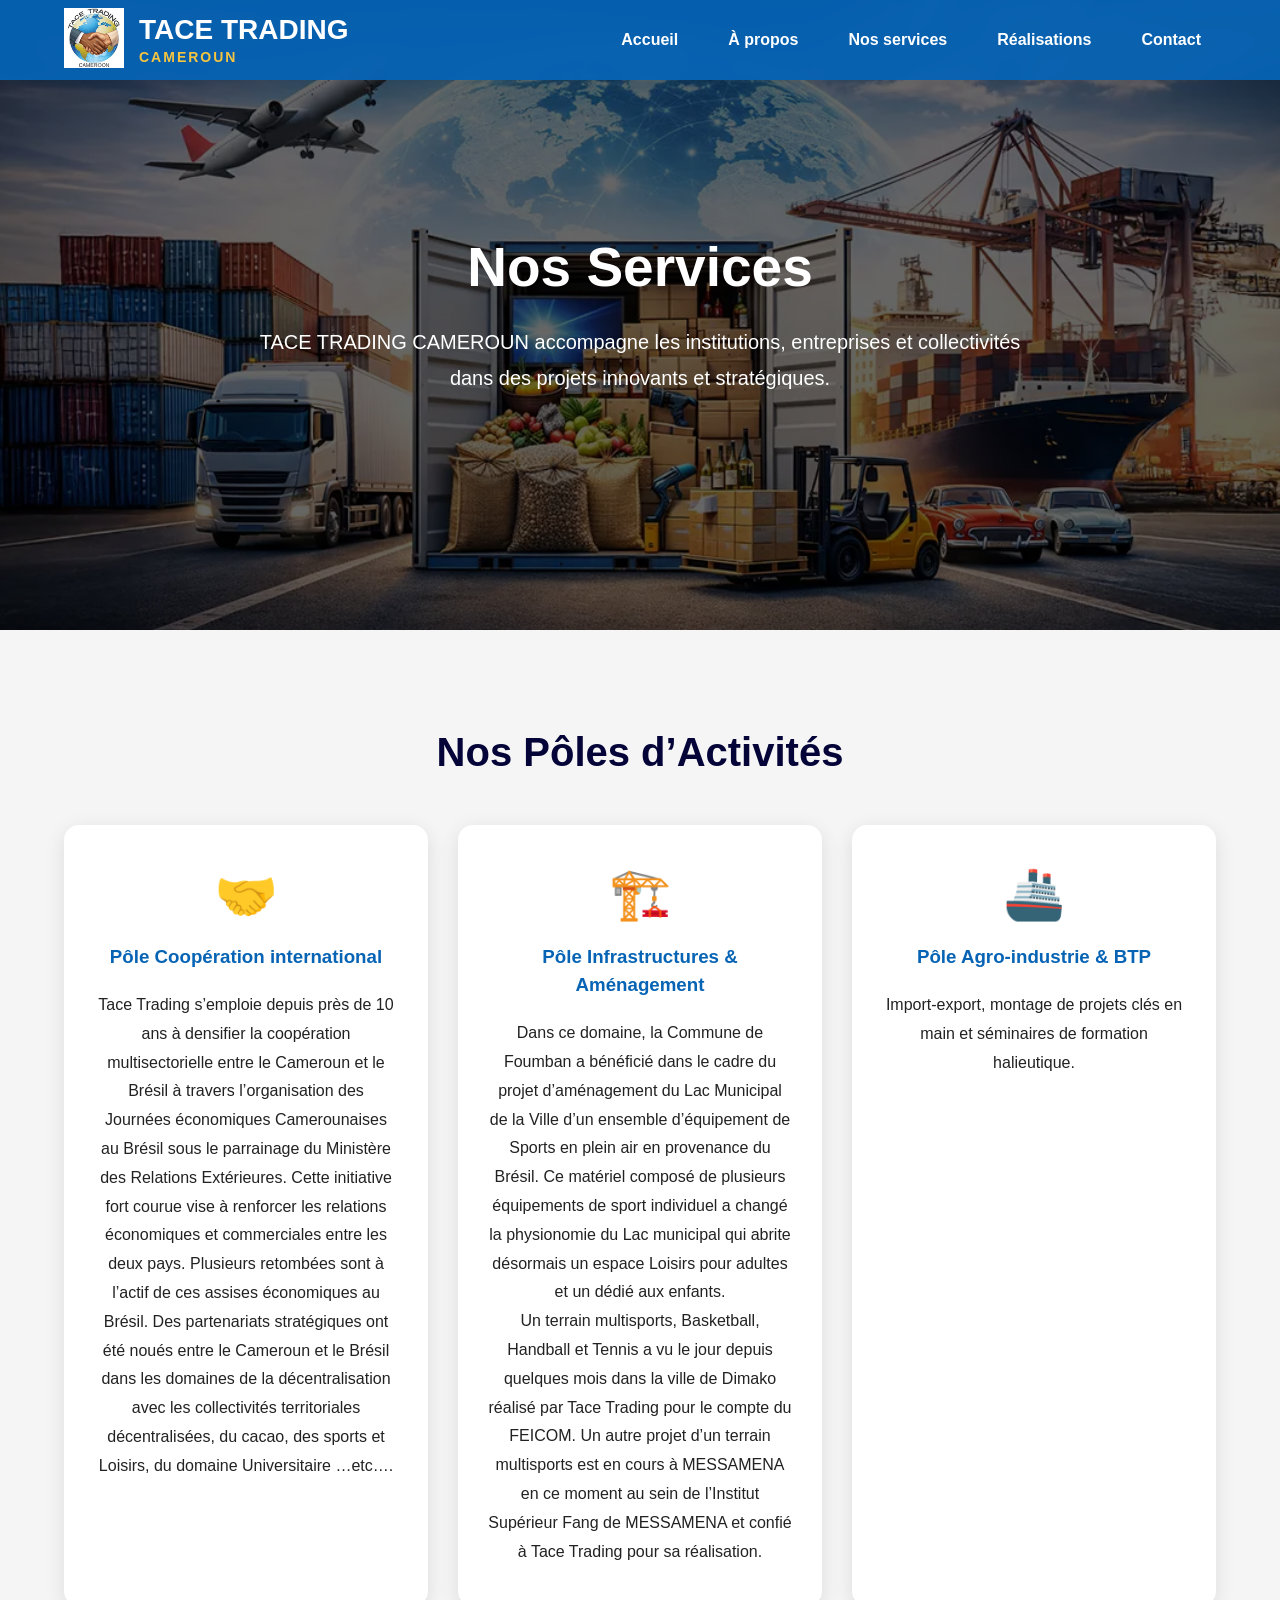
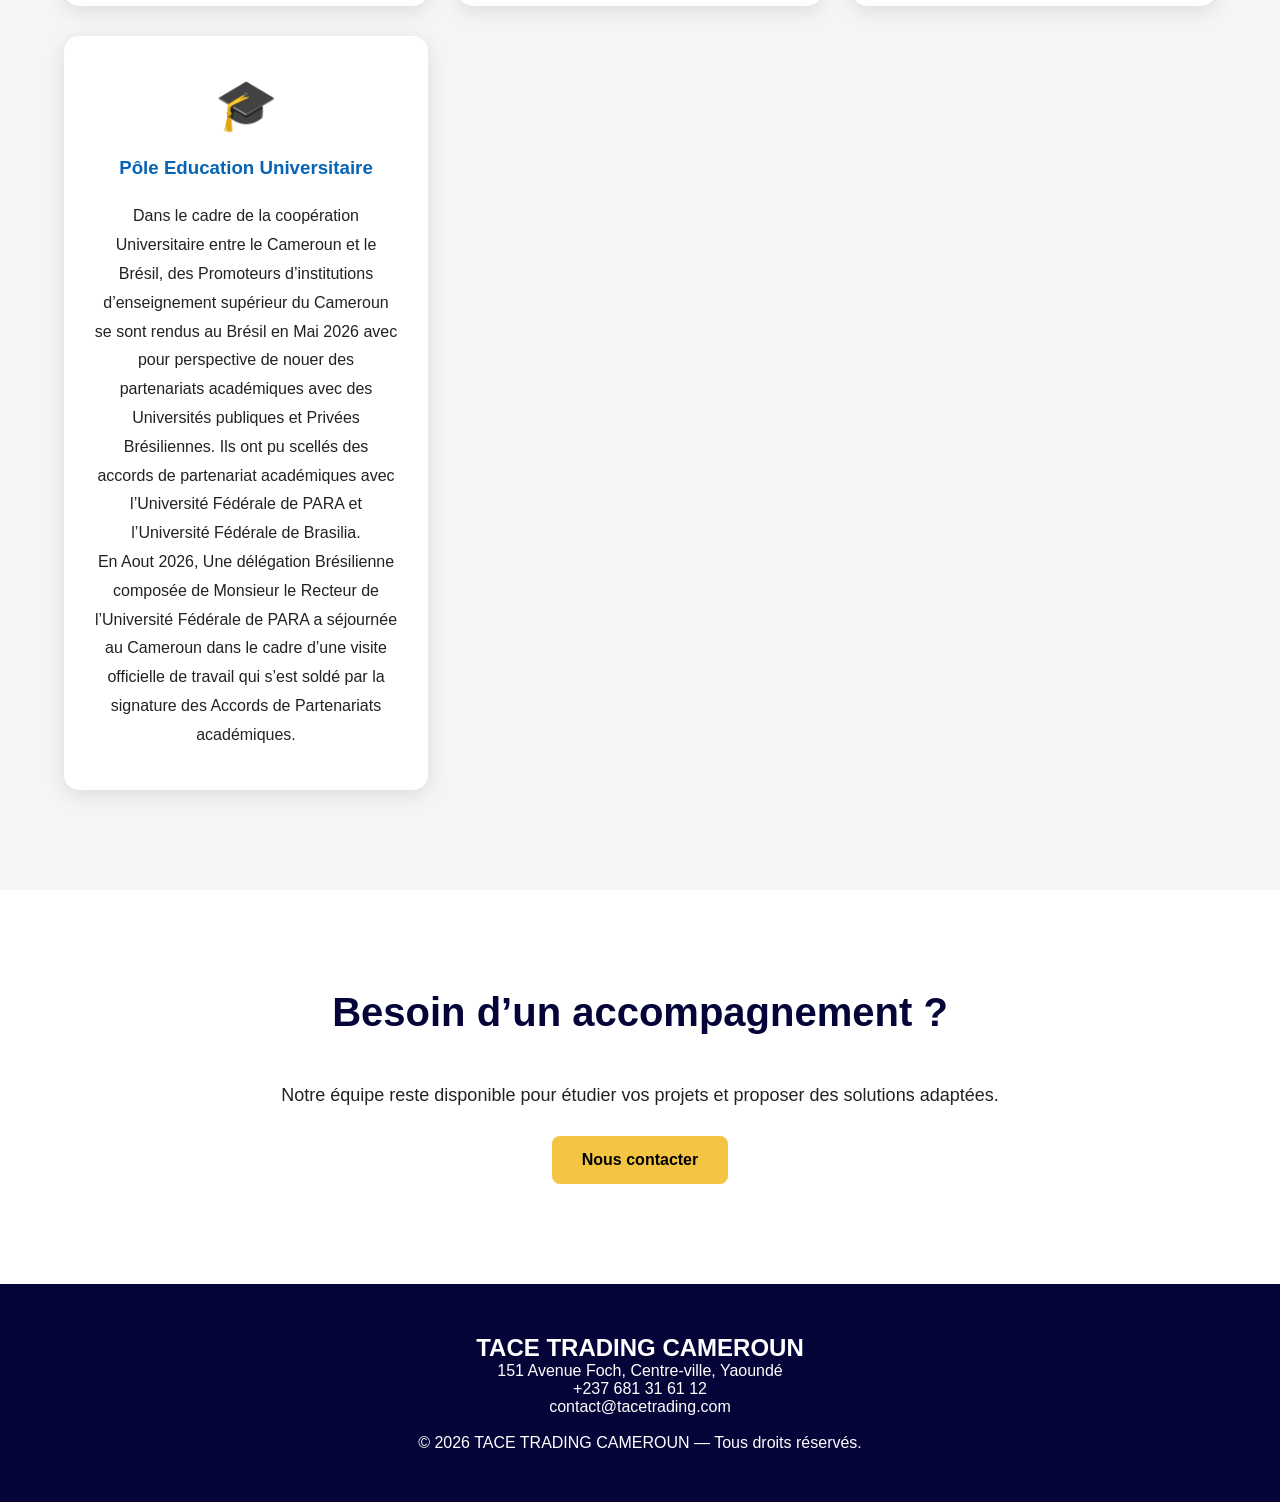
<file: html/services.html>
<!DOCTYPE html>
<html lang="fr">

    <head>

        <meta charset="UTF-8">
        <meta name="viewport" content="width=device-width, initial-scale=1.0">
        <link rel="stylesheet" href="../css/style.css">
        <link rel="stylesheet" href="../css/services.css">
        <title>Nos Services | TACE TRADING CAMEROUN</title>
        <link rel="icon" type="image/jpeg" href="../logo.jpeg">

    </head>


<!--Preloader-->
    <script>
            window.addEventListener("load", () => {

            const preloader = document.getElementById("preloader");
            preloader.style.opacity = "0";
            setTimeout(() => {

                preloader.style.display = "none";

            }, 5000);

        });

    </script>


    <body>

        <div id="preloader">
            <img src="../logo.jpeg" alt="Logo TACE Trading" class="loader-logo">
        </div>

        <header>

            <!-- logo -->
            <div class="brand">
                <a href="../index.html"><img src="../logo.jpeg" alt="Logo TACE Trading" class="logo"></a>

                <div class="brand-text">
                    <h1>TACE TRADING</h1>
                    <p>CAMEROUN</p>
                </div>

            </div>

            <!--menu button-->
            <div class="button"></div>

            <!--menu-->
            <ul class="menu">

                <li>
                    <a href="../index.html"> Accueil </a>
                </li>
                <li>
                    <a href="a_propos.html"> À propos </a>
                </li>
                <li>
                    <a href="services.html"> Nos services </a>
                </li>
                <li>
                    <a href="realisation.html"> Réalisations </a>
                </li>
                <li>
                    <a href="contacts.html"> Contact </a>
                </li>

            </ul>

        </header>

        <!--hero-->

        <section class="services-hero">

            <div class="services-hero-content">

                <h1>

                    Nos Services

                </h1>

                <p>

                    TACE TRADING CAMEROUN accompagne les institutions, entreprises et collectivités
                    dans des projets innovants et stratégiques.

                </p>

            </div>

        </section>

        <!--main-->
        <main>

            <!--les services-->
            <section class="services">

                <div class="container">

                    <h2>

                        Nos Pôles d’Activités

                    </h2>

                    <!--services grid-->

                    <div class="services-grid">

                        <!--1er service-->
                        <div class="service-card">

                            <div class="service-icon"> 🤝 </div>
                            <h3>

                                Pôle Coopération international

                            </h3>
                            <p>

                                Tace Trading s’emploie depuis près de 10 ans à densifier la coopération
                                multisectorielle entre le Cameroun et le Brésil à travers l’organisation des Journées
                                économiques Camerounaises au Brésil sous le parrainage du Ministère des
                                Relations Extérieures.
                                Cette initiative fort courue vise à renforcer les relations économiques et
                                commerciales entre les deux pays.
                                Plusieurs retombées sont à l’actif de ces assises économiques au Brésil. Des
                                partenariats stratégiques ont été noués entre le Cameroun et le Brésil dans les
                                domaines de la décentralisation avec les collectivités territoriales décentralisées, du
                                cacao, des sports et Loisirs, du domaine Universitaire …etc….

                            </p>

                        </div>

                        <!--2e service-->
                        <div class="service-card">

                            <div class="service-icon"> 🏗️ </div>
                            <h3>

                                Pôle Infrastructures & Aménagement

                            </h3>

                            <p>

                                Dans ce domaine, la Commune de Foumban a bénéficié dans le cadre du projet
                                d’aménagement du Lac Municipal de la Ville d’un ensemble d’équipement de
                                Sports en plein air en provenance du Brésil.
                                Ce matériel composé de plusieurs équipements de sport individuel a changé la
                                physionomie du Lac municipal qui abrite désormais un espace Loisirs pour adultes
                                et un dédié aux enfants.<br>
                                Un terrain multisports, Basketball, Handball et Tennis a vu le jour depuis quelques
                                mois dans la ville de Dimako réalisé par Tace Trading pour le compte du FEICOM.
                                Un autre projet d’un terrain multisports est en cours à MESSAMENA en ce
                                moment au sein de l’Institut Supérieur Fang de MESSAMENA et confié à Tace
                                Trading pour sa réalisation.

                            </p>

                        </div>

                        <!--3e sevie-->
                        <div class="service-card">

                            <div class="service-icon"> 🚢 </div>
                            <h3>

                                Pôle Agro-industrie & BTP

                            </h3>
                            <p>

                                Import-export, montage de projets clés en main et séminaires
                                de formation halieutique.

                            </p>

                        </div>

                        <!--4e service-->
                        <div class="service-card">

                            <div class="service-icon"> 🎓 </div>

                            <h3>

                                Pôle Education Universitaire

                            </h3>
                            <p>

                                Dans le cadre de la coopération Universitaire entre le Cameroun et le Brésil, des
                                Promoteurs d’institutions d’enseignement supérieur du Cameroun se sont rendus au
                                Brésil en Mai 2026 avec pour perspective de nouer des partenariats académiques
                                avec des Universités publiques et Privées Brésiliennes. Ils ont pu scellés des
                                accords de partenariat académiques avec l’Université Fédérale de PARA et
                                l’Université Fédérale de Brasilia.<br>
                                En Aout 2026, Une délégation Brésilienne composée de Monsieur le Recteur de
                                l’Université Fédérale de PARA a séjournée au Cameroun dans le cadre d’une visite
                                officielle de travail qui s’est soldé par la signature des Accords de Partenariats
                                académiques.

                            </p>

                        </div>

                    </div>

                </div>

            </section>

            <!--cta-->
            <section class="services-cta">

                <div class="container">

                    <h2> Besoin d’un accompagnement ? </h2>

                    <p>

                        Notre équipe reste disponible pour étudier vos projets
                        et proposer des solutions adaptées.

                    </p>

                    <a href="../html/contacts.html" class="btn"> Nous contacter </a>

                </div>

            </section>

        </main>

        <!--footer-->
        <footer>

            <div class="footer-content">

                <h2>

                    TACE TRADING CAMEROUN

                </h2>

                <p>

                    151 Avenue Foch, Centre-ville, Yaoundé

                </p>
                <p>

                    +237 681 31 61 12

                </p>
                <p>

                    contact@tacetrading.com

                </p>

                <br>

                <p>

                    © 2026 TACE TRADING CAMEROUN — Tous droits réservés.

                </p>

            </div>

        </footer>

        <script>

            const button = document.querySelector('.button');
            const menu = document.querySelector('.menu');

            button.onclick = function(){

                button.classList.toggle('active');
                menu.classList.toggle('active');

            }

        </script>

    </body>

</html>
</file>
<file: css/style.css>
/*variables globales*/
:root{

    --primary-color: #0764b5;
    --secondary-color: #040438;
    --accent-color: #f4c542;
    --light-color: #f5f5f5;
    --white-color: #ffffff;
    --text-color: #222;
    --transition: 0.3s ease;
}

/*reset*/
*{
    margin: 0;
    padding: 0;
    box-sizing: border-box;
}

/*body*/
body{

    font-family: 'Segoe UI',Tahoma,Geneva,Verdana,sans-serif;
    background-color: var(--light-color);
    color: var(--text-color);
    min-height: 100vh;
    display: flex;
    flex-direction: column;
}

/*conteneur*/
.container{
    width: 90%;
    max-width: 1200px;
    margin: auto;
}

/*header*/
header{

    position: fixed;
    top: 0;
    left: 0;
    height: 80px;
    width: 100%;
    display: flex;
    justify-content: space-between;
    align-items: center;
    padding: 15px 5%;
    background-color: rgba(7,100,181,0.95);
    backdrop-filter: blur(10px);
    z-index: 1000;
}

/*LOGO*/
/*.logo a{
    color: var(--white-color);
    text-decoration: none;
    font-size: 32px;
    font-weight: bold;
}*/
/* Logo + texte */
.brand{
    display:flex;
    align-items:center;
    gap:15px;
}

.logo{
    width:60px;
    height:80px;
    object-fit:contain;
}

.brand-text h1{
    margin:0;
    color:white;
    font-size:28px;
    font-weight:700;
    line-height:1;
}

.brand-text p{
    margin:5px 0 0 0;
    color:#f5c542;
    font-size:14px;
    font-weight:bold;
    letter-spacing:2px;
}

/*menu*/
.menu{

    display: flex;
    list-style: none;
}
.menu li{

    margin-left: 20px;
}
.menu li a{

    text-decoration: none;
    color: var(--white-color);
    font-weight: 600;
    padding: 10px 15px;
    border-radius: 8px;
    transition: var(--transition);
}

/*hover*/
.menu li a:hover{

    background-color: var(--white-color);
    color: var(--primary-color);
}

/*section hero*/
.hero{

    height: 100vh;
    background-image:
    linear-gradient(rgba(0,0,0,0.6), rgba(0,0,0,0.6)), url("../ressources/index.webp");
    background-size: cover;
    background-position: center;
    display: flex;
    align-items: center;
    padding: 0 10%;
    color: var(--white-color);
}

/*contenu de section hero*/
.contenu-hero{

    max-width: 700px;
}
/*titre hero*/
.contenu-hero h1{

    margin-top: 60px;
    font-size: 60px;
    margin-bottom: 25px;
    line-height: 1.2;
}
/*p hero*/
.contenu-hero p{

    font-size: 20px;
    line-height: 1.8;
    margin-bottom: 35px;
}

/*hero button*/
.button-hero{

    display: flex;
    gap: 20px;
    flex-wrap: wrap;
}

/*button*/
.btn,.btn-secondary{

    text-decoration: none;
    padding: 15px 30px;
    border-radius: 8px;
    font-weight: bold;
    transition: var(--transition);
    display: inline-block;
}

/*1er button*/
.btn{

    background-color: var(--accent-color);
    color: black;
}
.btn:hover{

    transform: translateY(-5px);
    background-color: #ffd95f;
}

/*2e button*/
.btn-secondary{

    border: 2px solid white;
    color: white;
}
.btn-secondary:hover{

    background-color: white;
    color: black;
}

/*section*/
section{
    padding: 100px 0;
}

/*section de titre*/
section h2{

    text-align: center;
    font-size: 40px;
    margin-bottom: 50px;
    color: var(--secondary-color);
}

/*section a-propos*/
.about-preview p{

    font-size: 18px;
    line-height: 1.8;
    text-align: center;
    max-width: 900px;
    margin: auto;
}

/*list a-propos*/
.about-list{

    margin-top: 40px;
    display: grid;
    grid-template-columns:
    repeat(auto-fit, minmax(250px,1fr));
    gap: 20px;
    list-style: none;
}
.about-list li{

    background-color: white;
    padding: 25px;
    border-radius: 12px;
    text-align: center;
    box-shadow: 0 5px 20px rgba(0,0,0,0.1);
}

/*card(s)*/
.cards{

    display: grid;
    grid-template-columns: repeat(auto-fit,minmax(300px,1fr));
    gap: 30px;
}
.card{

    background-color: white;
    padding: 40px 30px;
    border-radius: 15px;
    box-shadow: 0 5px 20px rgba(0,0,0,0.1);
    transition: var(--transition);
    text-align: center;
}

/*card hover*/
.card:hover{

    transform: translateY(-10px);
}

/*titre card*/
.card h3{

    margin-bottom: 20px;
    color: var(--primary-color);
}

/*card texte*/
.card p{

    line-height: 1.8;
}

/*pourquoi nous*/
.why-us{

    background-color: white;
}

/*why grid*/
.why-grid{

    display: grid;
    grid-template-columns: repeat(auto-fit,minmax(250px,1fr));
    gap: 25px;
}

/*why boite*/
.why-box{

    background-color: var(--primary-color);
    color: white;
    padding: 40px 20px;
    border-radius: 15px;
    text-align: center;
    transition: var(--transition);
}

/*hover why box*/

.why-box:hover{

    transform: scale(1.05);
}

/*contacter nous*/
.contact-preview{

    text-align: center;
}
.contact-preview p{

    margin-bottom: 30px;

    font-size: 18px;
}

/*footer*/
footer{

    background-color: var(--secondary-color);
    color: white;
    padding: 50px 20px;
    text-align: center;
}

/*contenu footer*/
.contenu-footer h2{

    margin-bottom: 20px;
}
.contenu-footer p{

    margin-bottom: 10px;
}

/*button menu*/
.button{

    display: none;
}

/*responsive*/
@media screen and (max-width: 1124px){

    /*hero*/
    .contenu-hero h1{

        font-size: 45px;
    }
    .hero-content p{

        font-size: 18px;
    }

    /*menu*/
    .menu{

        flex-direction: column;
        position: absolute;
        top: 100%;
        left: -100%;
        width: 100%;
        background-color: rgba(0,0,0,0.95);
        padding: 40px 0;
        transition: var(--transition);
    }

    /*active menu*/
    .menu.active{

        left: 0;
    }
    .menu li{

        margin: 20px 0;
        text-align: center;
    }

    /*button menu*/
    .button{

        display: flex;
        width: 40px;
        height: 40px;
        position: relative;
        cursor: pointer;
    }
    .button::before,.button::after{

        content: "";
        position: absolute;
        width: 30px;
        height: 3px;
        background-color: white;
        transition: var(--transition);
    }
    .button::before{

        transform: translateY(-8px);
    }
    .button::after{

        transform: translateY(8px);
    }

    /*active menu*/
    .button.active::before{

        transform: rotate(45deg);
    }
    .button.active::after{

        transform: rotate(-45deg);
    }

}

/*reponsive pour mobile*/
@media screen and (max-width:768px){

    .hero{

        text-align: center;
    }

    .contenu-hero p{
        font-size: 10px;
    }

    .contenu-hero h1{

        font-size: 20px;
    }

    section h2{

        font-size: 30px;
    }

    .button-hero{

        justify-content: center;
    }

}

@media screen and (max-width: 614) {

    .contenu-hero h1{
        font-size: 30px;
    }

}


/* PRELOADER */

#preloader{
    position: fixed;
    inset: 0;
    background: white;
    display: flex;
    justify-content: center;
    align-items: center;
    z-index: 9999;
    transition: opacity 5s ease;
}

/* LOGO */
.loader-logo{
    width: 150px;
    animation: pulse 1.5s infinite;
}

/* ANIMATION */
@keyframes pulse{

    0%{
        transform: scale(1);
    }
    50%{
        transform: scale(1.1);
    }
    100%{
        transform: scale(1);
    }

}
</file>
<file: css/a-propos.css>
/* hero*/

.about-hero{
    height: 70vh;
    background-image:
    linear-gradient( rgba(0,0,0,0.6), rgba(0,0,0,0.6)), url("../ressources/jec-2026/06_ceremonie_honoris_causa_a.jpeg");
    background-size: cover;
    background-position: center;
    display: flex;
    align-items: center;
    justify-content: center;
    text-align: center;
    padding: 0 10%;
    color: white;
}

/*contenu hero*/
.about-hero-content{

    max-width: 800px;
}

/*titre hero*/
.about-hero-content h1{

    font-size: 55px;
    margin-bottom: 25px;
    line-height: 1.2;
}

/*texte hero*/
.about-hero-content p{

    font-size: 20px;
    line-height: 1.8;
}

/*about grid*/
.about-grid{

    display: grid;
    grid-template-columns:
    repeat(auto-fit,minmax(300px,1fr));
    gap: 30px;
}

/* about card*/
.about-card{

    background-color: white;
    padding: 40px 30px;
    border-radius: 15px;
    text-align: center;
    box-shadow:
    0 5px 20px rgba(0,0,0,0.1);
    transition: 0.3s ease;
}

/*hover*/
.about-card:hover{

    transform: translateY(-10px);
}

/*titre card*/
.about-card h3{

    color: var(--primary-color);
    margin-bottom: 20px;
}

/*texte card*/
.about-card p{

    line-height: 1.8;
}

/*vision*/
.vision{

    background-color: white;
}

/* valeur grid*/
.values-grid{

    display: grid;
    grid-template-columns:
    repeat(auto-fit,minmax(200px,1fr));
    gap: 20px;
    margin-bottom: 50px;
}

/*valeur box*/
.value-box{

    background-color: var(--primary-color);
    color: white;
    padding: 30px 20px;
    border-radius: 12px;
    text-align: center;
    transition: 0.3s ease;
}
/*hover*/
.value-box:hover{

    transform: scale(1.05);
}

/* vision texte*/
.vision-text{

    max-width: 900px;
    margin: auto;
    text-align: center;
}
.vision-text p{

    font-size: 18px;
    line-height: 1.8;
}

/* cta*/
.about-cta{

    text-align: center;
}

/*cta texte*/
.about-cta p{

    font-size: 18px;
    margin-bottom: 30px;
}

/*responsive*/

@media screen and (max-width:768px){

    .about-hero-content h1{

        font-size: 38px;
    }
    .about-hero-content p{

        font-size: 18px;
    }

}
</file>
<file: css/contact.css>
*{
    box-sizing: border-box;
}

.contact{
    padding: 70px 10%;
}

/*les titres*/
.titre{
    text-align: center;
    margin-bottom: 50px;
}

.titre h1{
    font-size: 42px;
    color: #0887d0;
    margin-bottom: 25px;
    margin-top: 75px;
}

.titre p{
    color: #555;
    font-size: 18px;
}

/*conteneur*/
.Conteneur{
    display: flex;
    gap: 30px;
    flex-wrap: wrap;
}

/*les infos de l'entreprises*/
.Informations{
    flex: 1;
    /*max-width: 500px;*/
    background-color: #0664e8;
    color: white;
    padding: 50px;
    border-radius: 15px;
}

.info-box{
    margin-bottom: 25px;
    font-size: 25px;
}

.info-box h3{
    margin-bottom: 10px;
    color: rgb(4, 241, 245);
}

.info-box a{
    color: aliceblue;
}

/*pour le formulaire*/
.form{
    flex: 1;
    min-width: 200px;
    background-color: white;
    padding: 50px;
    border-radius: 15px;
}

.form h2{
    margin-bottom: 25px;
    color: #0d3b2e;
}

/*pour les input*/
.input{
    margin-bottom: 20px;
}

.input, .select{

    width: 100%;
    padding: 15px;
    border: 1px solid #ccc;
    border-radius: 8px;
    font-size: 16px;
}

.textarea{
    font-size: 16px;
    width: 100%;
    border-radius: 8px;
    padding: 15px;
    resize: none;
    height: 140px;
    border: 1px solid #ccc;
}
.Informations, .form{
    width: 100%;
    max-width: 100%;
}

/* Hover */
button:hover{
    background-color: #060d6b;
    color: white;
    transition: 0.5s;
}

/*responsive*/
@media screen and (max-width: 900px){

    .Conteneur{
        flex-direction: column;
        padding: 20px;
    }

    .Informations,
    .form{
        width: 100%;
        max-width: 100%;
        padding: 25px;
    }

    .Informations h2{
        font-size: 20px;
    }

    .titre h1{
        font-size: 30px;
    }

    .info-box{
        font-size: 20px;
    }
    
}

@media screen and (max-width: 625px){

    .Informations,
    .form{
        padding: 15px;
    }

    .titre h1{
        font-size: 24px;
    }
}
</file>
<file: css/realisation.css>
/* HERO */

.realisation-hero{
    height: 70vh;
    background-image:
    linear-gradient(
        rgba(0,0,0,0.6),
        rgba(0,0,0,0.6)
    ),
    url("../ressources/15_visite_emprapa_b.jpeg");
    background-size: cover;
    background-position: center;
    display: flex;
    align-items: center;
    justify-content: center;
    text-align: center;
    padding: 0 10%;
    color: white;
}

/* HERO CONTENT */

.realisation-hero-content{

    max-width: 800px;
}

/* HERO TITLE */

.realisation-hero-content h1{

    font-size: 55px;
    margin-bottom: 25px;
    line-height: 1.2;
}

/* HERO TEXT */

.realisation-hero-content p{

    font-size: 20px;
    line-height: 1.8;
}

/*PROJECT GRID*/

.project-grid{

    display: grid;
    grid-template-columns:
    repeat(auto-fit,minmax(320px,1fr));
    gap: 30px;
}

/*PROJECT CARD*/

.project-card{

    background-color: white;
    border-radius: 15px;
    overflow: hidden;
    box-shadow:
    0 5px 20px rgba(0,0,0,0.1);
    transition: 0.3s ease;
}

/* HOVER */

.project-card:hover{

    transform: translateY(-10px);
}

/* IMAGE */

.project-card img{

    width: 100%;
    height: 250px;
    object-fit: cover;
}

/* CONTENT */

.project-content{

    padding: 30px;
}

/* TITLE */

.project-content h3{

    color: var(--primary-color);
    margin-bottom: 20px;
    line-height: 1.4;
}

/* TEXT */

.project-content p{

    line-height: 1.8;
    margin-bottom: 25px;
}

/*CTA*/

.realisation-cta{

    text-align: center;
    background-color: white;
}

/* CTA TEXT */

.realisation-cta p{

    font-size: 18px;
    margin-bottom: 30px;
}

/*RESPONSIVE*/

@media screen and (max-width:768px){

    .realisation-hero-content h1{

        font-size: 38px;
    }

    .realisation-hero-content p{

        font-size: 18px;
    }

}
</file>
<file: css/services.css>
/* hero */

.services-hero{

    height: 70vh;
    background-image: linear-gradient( rgba(0,0,0,0.6), rgba(0,0,0,0.6)), url("../ressources/service.webp");
    background-size: cover;
    background-position: center;
    display: flex;
    align-items: center;
    justify-content: center;
    text-align: center;
    padding: 0 10%;
    color: white;
}

/*contenu hero*/
.services-hero-content{

    max-width: 800px;
}

/*titre hero*/
.services-hero-content h1{

    font-size: 55px;
    margin-bottom: 25px;
}

/*texte hero*/
.services-hero-content p{

    font-size: 20px;
    line-height: 1.8;
}

/*services*/
.services{

    background-color: #f5f5f5;
}

/*grid*/

.services-grid{

    display: grid;
    grid-template-columns:
    repeat(auto-fit,minmax(300px,1fr));
    gap: 30px;
}

/*card*/
.service-card{

    background-color: white;
    padding: 40px 30px;
    border-radius: 15px;
    text-align: center;
    box-shadow:
    0 5px 20px rgba(0,0,0,0.1);
    transition: 0.3s ease;
}

/*hover*/
.service-card:hover{

    transform: translateY(-10px);
}

/*icon*/
.service-icon{

    font-size: 50px;
    margin-bottom: 20px;
}

/*titre*/
.service-card h3{

    color: var(--primary-color);
    margin-bottom: 20px;
    line-height: 1.5;
}

/*texte*/
.service-card p{

    line-height: 1.8;
}

/*cta*/
.services-cta{

    text-align: center;
    background-color: white;
}

/*texte cta*/
.services-cta p{

    font-size: 18px;
    margin-bottom: 30px;
}

/* reponsive */
@media screen and (max-width:768px){

    .services-hero-content h1{

        font-size: 40px;
    }

    .services-hero-content p{

        font-size: 18px;
    }

}
</file>
